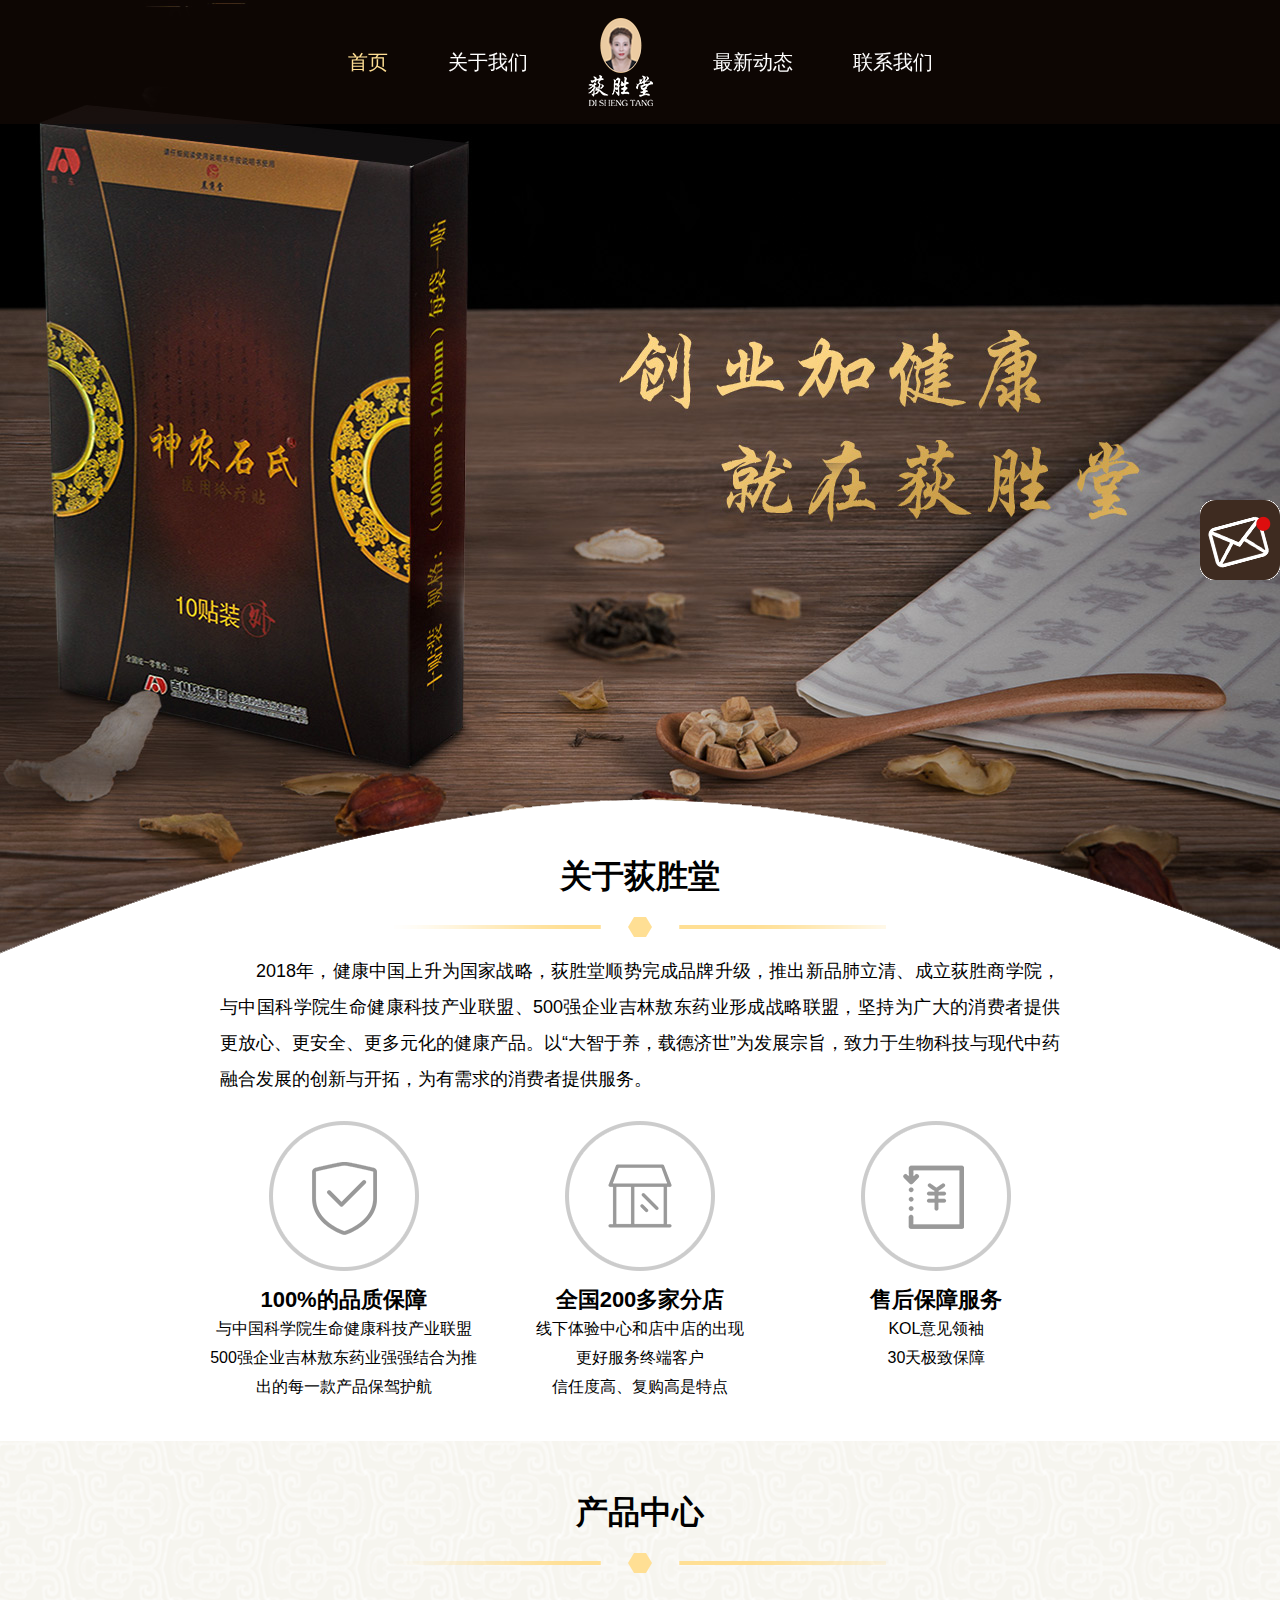
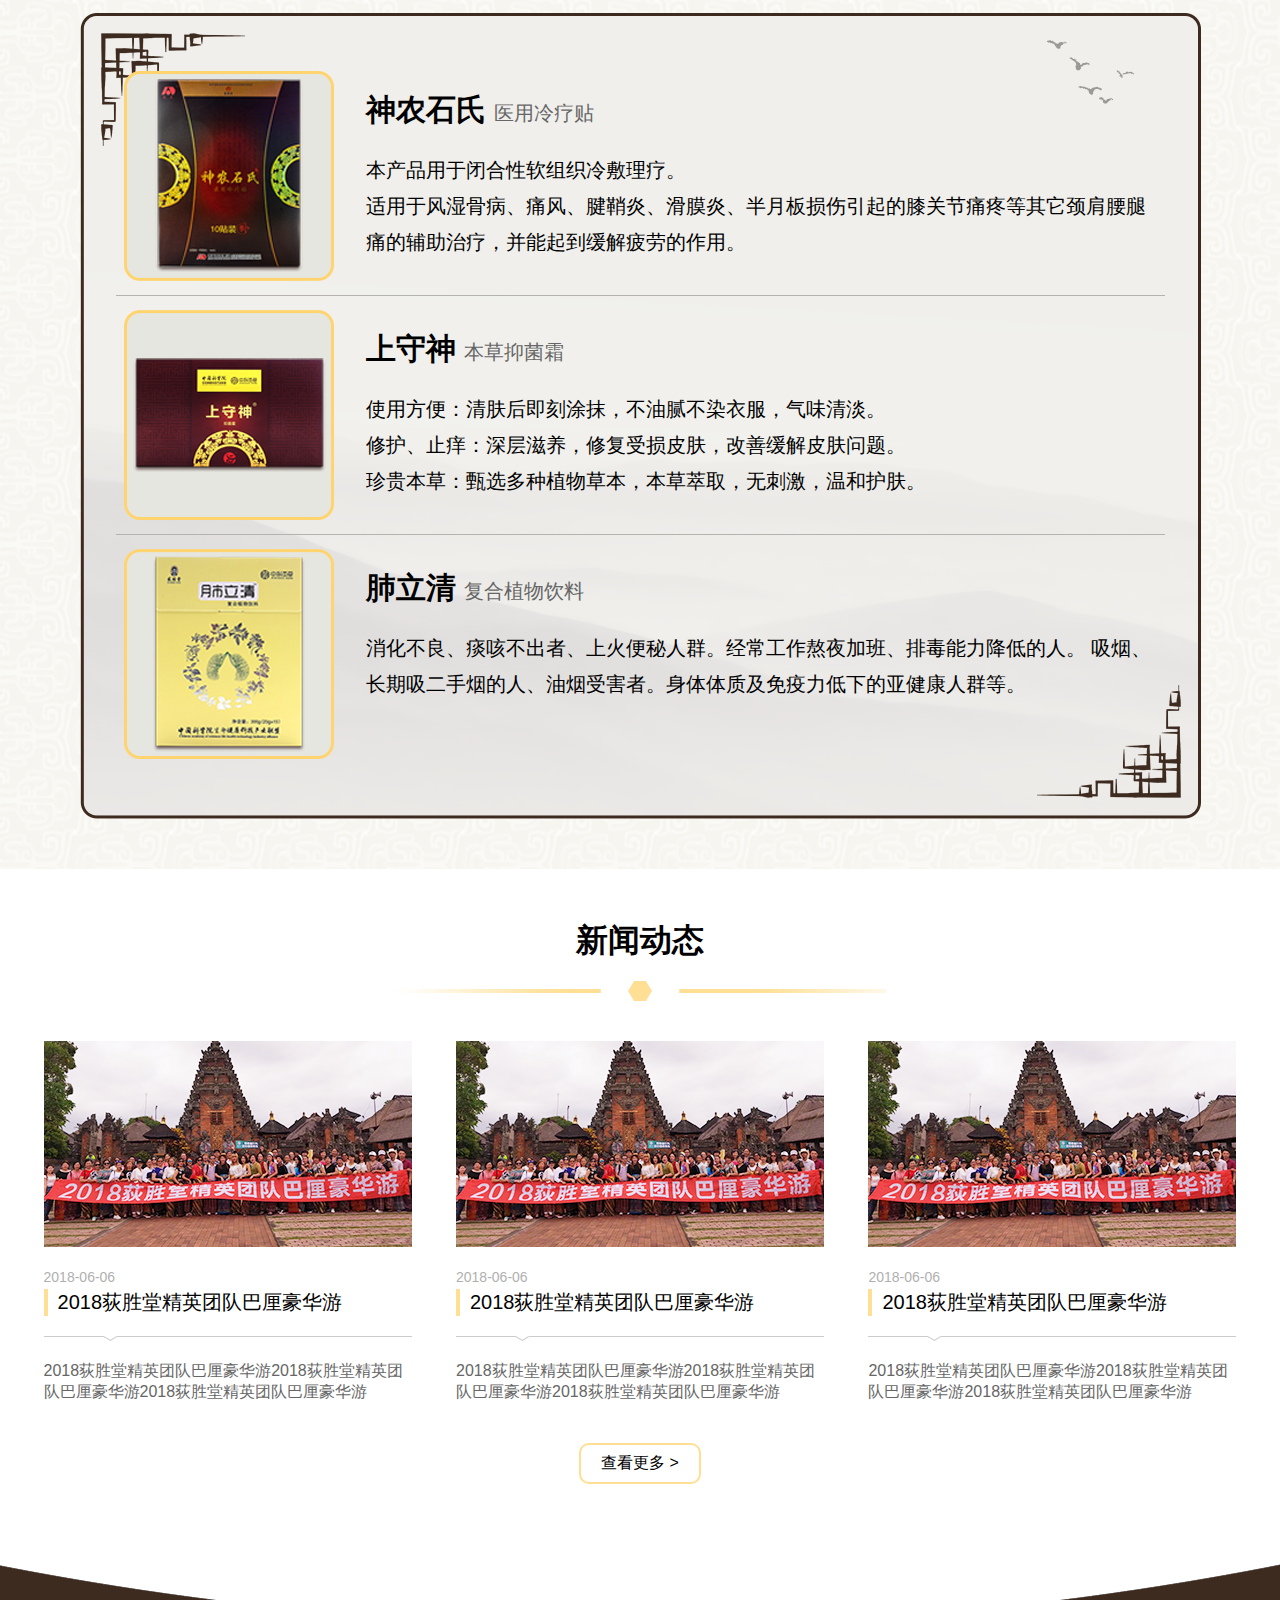
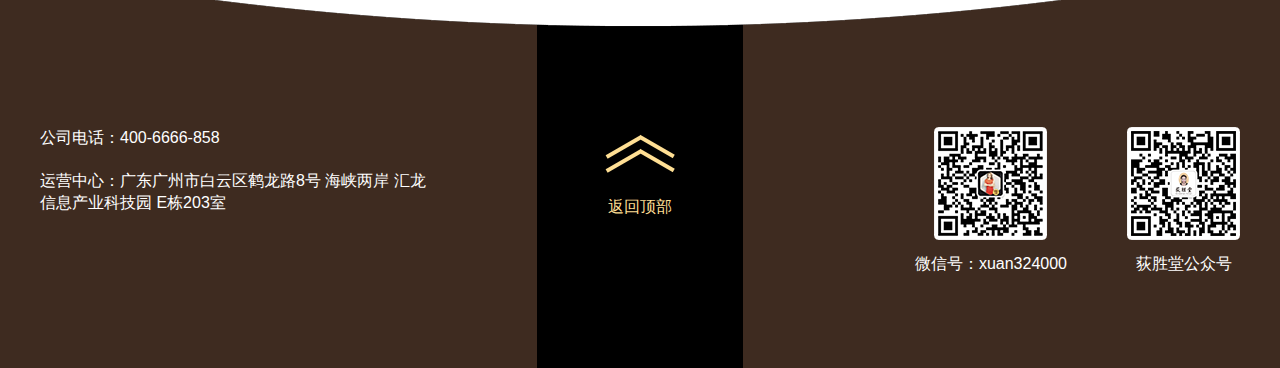
<file: index.html>
<!DOCTYPE html>
<html>
<head>
	<meta charset="UTF-8">
	<meta http-equiv="X-UA-Compatible" content="IE=edge">

    <link type="text/css" rel="stylesheet" href="css/styles.css" />
	<title></title>
	<meta name="keywords" content="" />
	<meta name="description" content="" />	
	<!--[if lt IE 9]>
      <script src="https://cdn.bootcss.com/html5shiv/3.7.3/html5shiv.min.js"></script>
    <![endif]-->	
	
</head>

<body>
<div class="top">
	<ul>
		<li class="active"><a  href="index.html">首页</a></li>
		<li><a href="about.html">关于我们</a></li>
		<li><img class="logo" src="images/logo.png"</li>
		<li><a href="list.html">最新动态</a></li>
		<li><a href="lianxi.html">联系我们</a></li>
	</ul>
</div>
<div class="banner" >
	<h1 class="banner-h1">创业加健康就在荻胜堂</h1>
	<div class="about-dst">
		<h2 class="h2">关于荻胜堂</h2>
		<p class="loading">2018年，健康中国上升为国家战略，荻胜堂顺势完成品牌升级，推出新品肺立清、成立荻胜商学院，与中国科学院生命健康科技产业联盟、500强企业吉林敖东药业形成战略联盟，坚持为广大的消费者提供更放心、更安全、更多元化的健康产品。以“大智于养，载德济世”为发展宗旨，致力于生物科技与现代中药融合发展的创新与开拓，为有需求的消费者提供服务。</p>
	</div>
</div>	

	<ul class="dst-bz">
		<li class="bz-first">
			<h3>100%的品质保障</h3>
			<p>与中国科学院生命健康科技产业联盟500强企业吉林敖东药业强强结合为推出的每一款产品保驾护航</p>
		</li>
		<li class="bz-second">
			<h3>全国200多家分店</h3>
			<p>线下体验中心和店中店的出现<br />更好服务终端客户<br />信任度高、复购高是特点</p>
		</li>
		<li class="bz-last">
			<h3>售后保障服务</h3>
			<p>KOL意见领袖<br/>30天极致保障</p>
		</li>
	</ul>

<div class="cp-wrap-bg">
		<h2 class="h2">产品中心</h2>	
		<ul class="chanping">
			<li>
				<dl>
					<dt><img src="images/cp-snss.png" /></dt>
					<dd>
						<h3>神农石氏 <span>医用冷疗贴</span></h3>
						<p>本产品用于闭合性软组织冷敷理疗。<br />适用于风湿骨病、痛风、腱鞘炎、滑膜炎、半月板损伤引起的膝关节痛疼等其它颈肩腰腿痛的辅助治疗，并能起到缓解疲劳的作用。</p>
					</dd>
				</dl>
			</li>
			<li>
				<dl>
					<dt><img src="images/cp-sss.png" /></dt>
					<dd>
						<h3>上守神 <span>本草抑菌霜</span></h3>
						<p>使用方便：清肤后即刻涂抹，不油腻不染衣服，气味清淡。<br />
						修护、止痒：深层滋养，修复受损皮肤，改善缓解皮肤问题。<br />
						珍贵本草：甄选多种植物草本，本草萃取，无刺激，温和护肤。
						</p>
					</dd>
				</dl>
			</li>
			<li>
				<dl>
					<dt><img src="images/cp-flq.png" /></dt>
					<dd>
						<h3>肺立清 <span>复合植物饮料</span></h3>
						<p>消化不良、痰咳不出者、上火便秘人群。经常工作熬夜加班、排毒能力降低的人。
吸烟、长期吸二手烟的人、油烟受害者。身体体质及免疫力低下的亚健康人群等。</p>
					</dd>
				</dl>
			</li>
		</ul>
</div>	


<div class="xinwen-wrap">
		<h2 class="h2">新闻动态</h2>	
		<ul class="xinwen">
			<li>
				<a href="#">
					<img src="images/a.jpg"  />
					<div class="time">2018-06-06</div>
					<h3>2018荻胜堂精英团队巴厘豪华游</h3>
					<p>2018荻胜堂精英团队巴厘豪华游2018荻胜堂精英团队巴厘豪华游2018荻胜堂精英团队巴厘豪华游</p>
				</a>
			</li>
			<li>
				<a href="#">
					<img src="images/a.jpg"  />
					<div class="time">2018-06-06</div>
					<h3>2018荻胜堂精英团队巴厘豪华游</h3>
					<p>2018荻胜堂精英团队巴厘豪华游2018荻胜堂精英团队巴厘豪华游2018荻胜堂精英团队巴厘豪华游</p>
				</a>
			</li>
			<li>
				<a href="#">
					<img src="images/a.jpg"  />
					<div class="time">2018-06-06</div>
					<h3>2018荻胜堂精英团队巴厘豪华游</h3>
					<p>2018荻胜堂精英团队巴厘豪华游2018荻胜堂精英团队巴厘豪华游2018荻胜堂精英团队巴厘豪华游</p>
				</a>
			</li>
		</ul>
		<div class="more">
			<a href="#">查看更多 ></a>
		</div>
</div>

<div class="footer">
	<div class="foot">
		<div class="dizhi">
			<p>公司电话：400-6666-858</p>
            <p>运营中心：广东广州市白云区鹤龙路8号 海峡两岸 汇龙信息产业科技园  E栋203室</p>
		</div>
		<ul class="weweima">
			<li><img src="images/gongzhonghao.png" />荻胜堂公众号</li>			
			<li><img src="images/wenxinhao.png" />微信号：xuan324000</li>

		</ul>
		<div class="fan-top" id="back-to-top">
			<p>返回顶部</p>
		</div>
	</div>
</div>


		<script src="js/jquery.min.js"></script>
		<script src="js/jquery.backstretch.js"></script>	
		<script src="js/index.js"></script>	
		<script src="js/tanchuang.js"></script>			
</body>
</html>
</file>
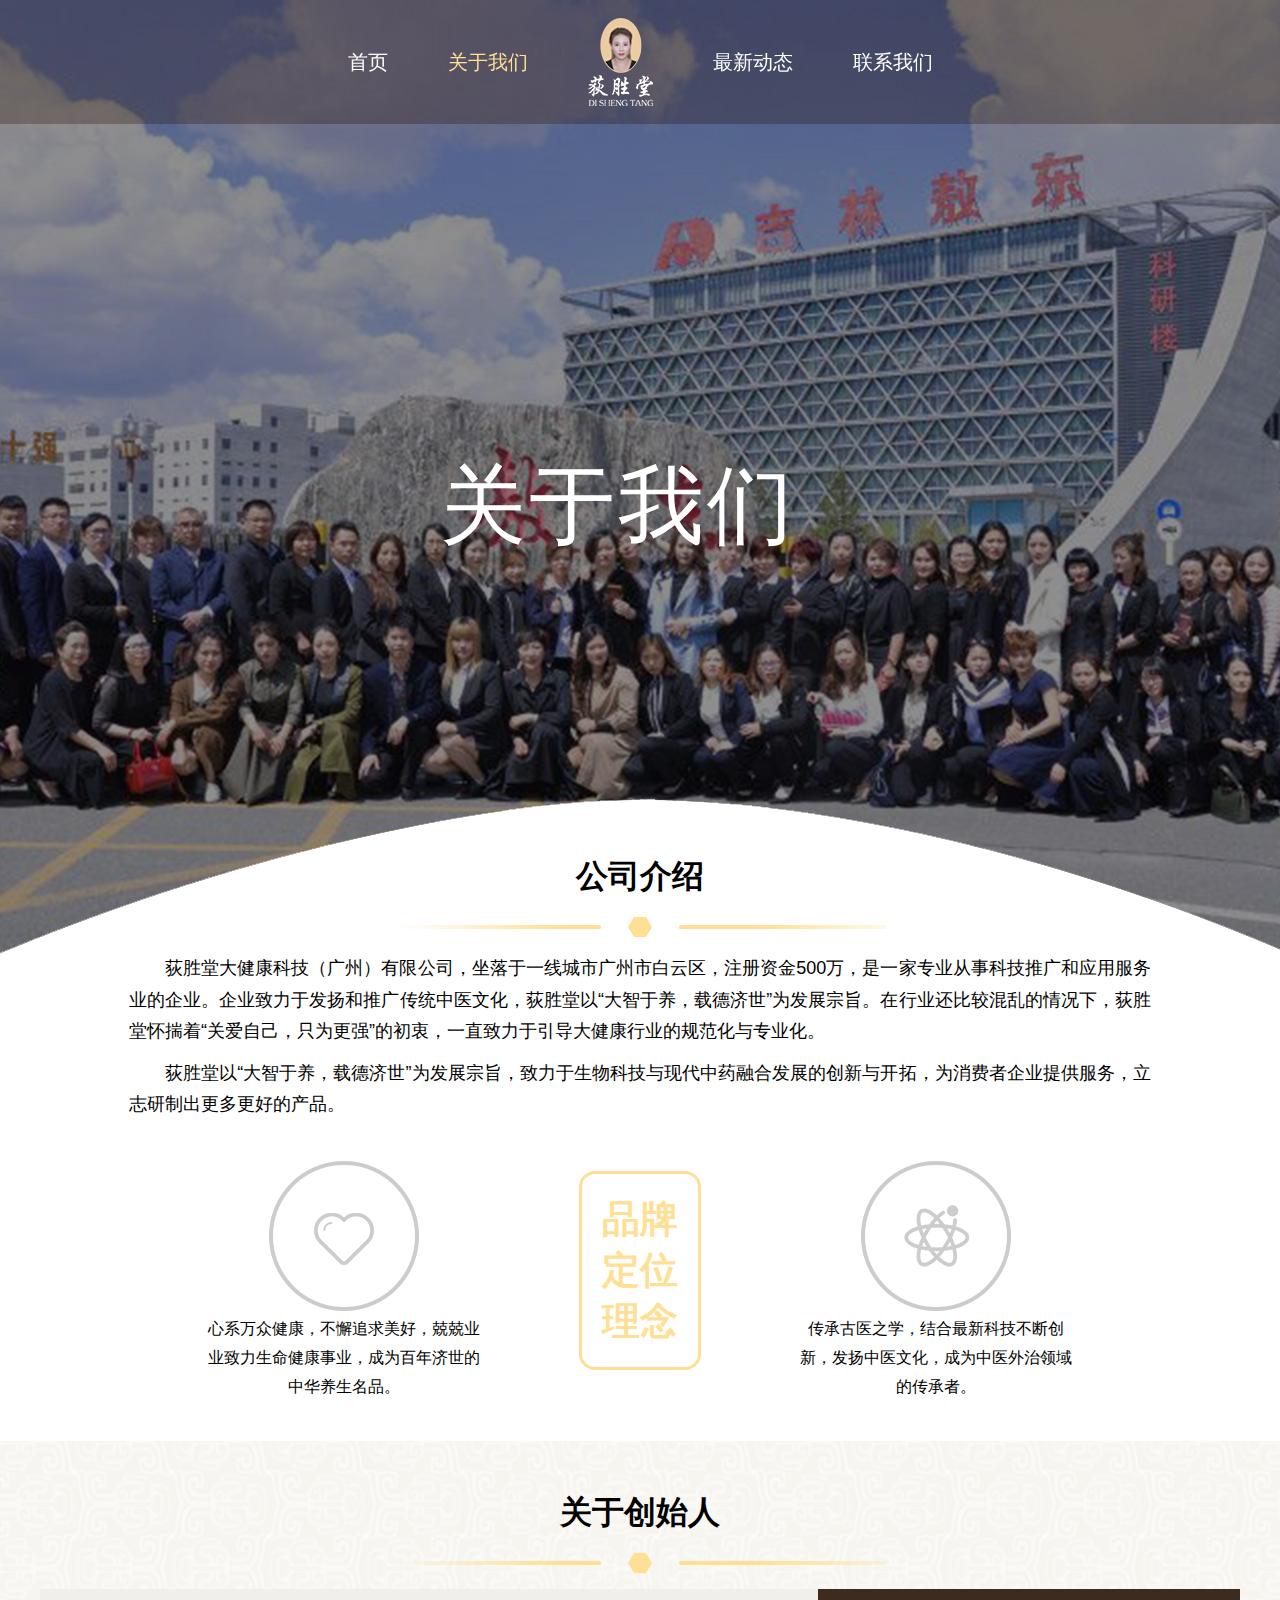
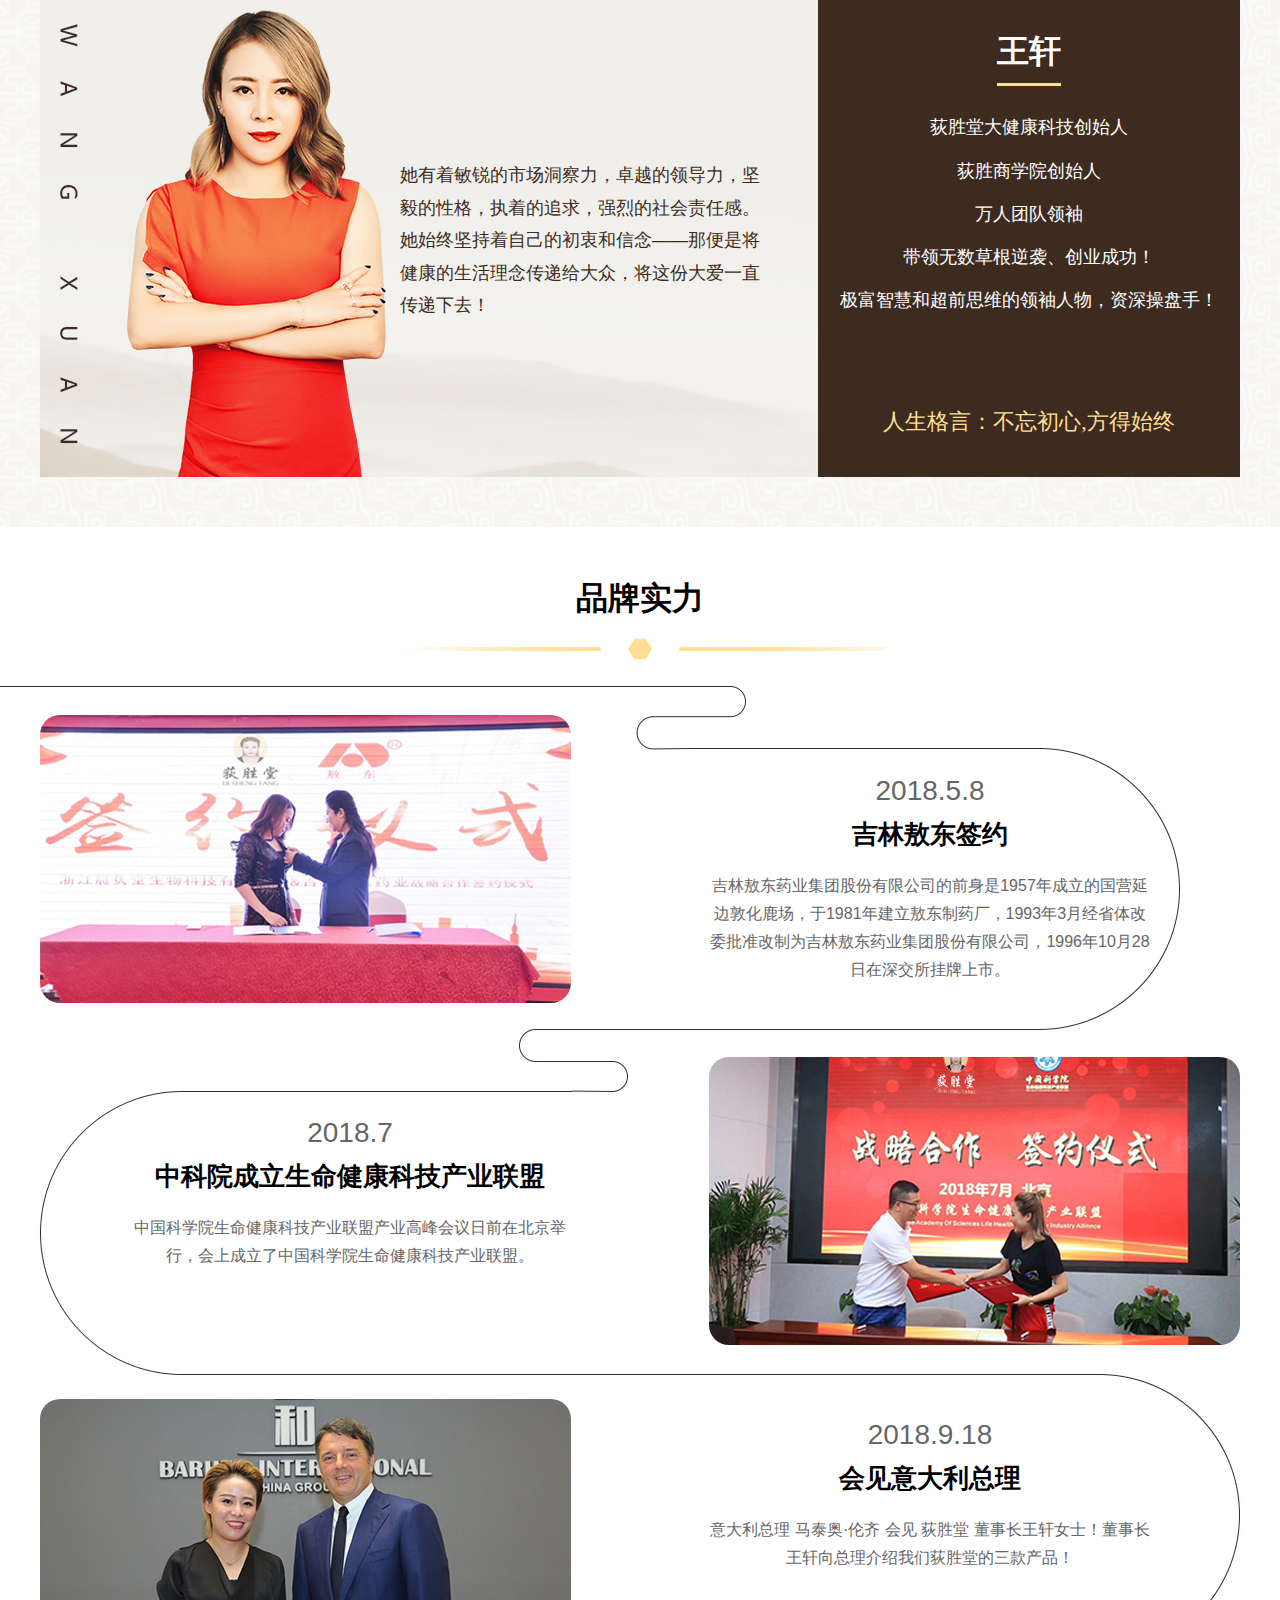
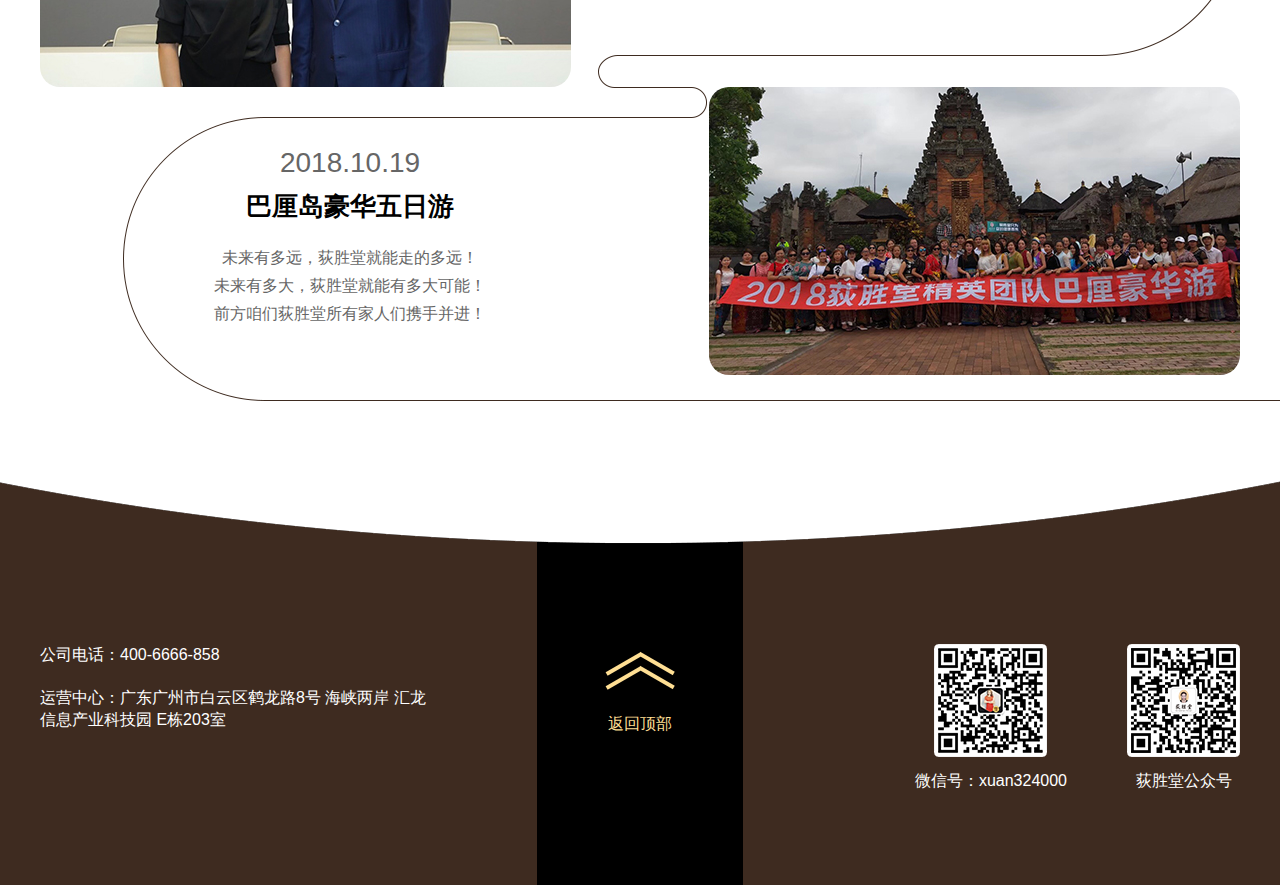
<file: about.html>
<!DOCTYPE html>
<html>
<head>
	<meta charset="UTF-8">
	<meta http-equiv="X-UA-Compatible" content="IE=edge">
    <meta name="viewport" content="width=device-width, initial-scale=1.0, maximum-scale=1.0, user-scalable=no"/>
<link type="text/css" rel="stylesheet" href="css/styles.css" />
	<title></title>
	<meta name="keywords" content="" />
	<meta name="description" content="" />	
	<!--[if lt IE 9]>
      <script src="https://cdn.bootcss.com/html5shiv/3.7.3/html5shiv.min.js"></script>
    <![endif]-->	
	
</head>

<body>
<div class="top">
	<ul>
		<li><a  href="index.html">首页</a></li>
		<li  class="active"><a href="about.html">关于我们</a></li>
		<li><img class="logo" src="images/logo.png"</li>
		<li><a href="list.html">最新动态</a></li>
		<li><a href="lianxi.html">联系我们</a></li>
	</ul>
</div>
<div class="banner-xwdt" >
	<h1 class="banner-h2">关于我们</h1>
	<div class="about-dst">
		<h2 class="h2">公司介绍</h2>
		<p class="about-p">荻胜堂大健康科技（广州）有限公司，坐落于一线城市广州市白云区，注册资金500万，是一家专业从事科技推广和应用服务业的企业。企业致力于发扬和推广传统中医文化，荻胜堂以“大智于养，载德济世”为发展宗旨。在行业还比较混乱的情况下，荻胜堂怀揣着“关爱自己，只为更强”的初衷，一直致力于引导大健康行业的规范化与专业化。</p>

<p class="about-p">荻胜堂以“大智于养，载德济世”为发展宗旨，致力于生物科技与现代中药融合发展的创新与开拓，为消费者企业提供服务，立志研制出更多更好的产品。</p>
	</div>	
</div>	

<ul class="dst-pp">
	<li class="pp-first">
		<p>心系万众健康，不懈追求美好，兢兢业业致力生命健康事业，成为百年济世的中华养生名品。</p>
	</li>
	<li class="pp-second">
		<h3>品牌<br >定位<br />理念</h3>
	</li>
	<li class="pp-last">
		<p>传承古医之学，结合最新科技不断创新，发扬中医文化，成为中医外治领域的传承者。</p>
	</li>
</ul>


<div class="about-csr">
		<h2 class="h2">关于创始人</h2>
		<div class="csr">
			<p class="left">她有着敏锐的市场洞察力，卓越的领导力，坚毅的性格，执着的追求，强烈的社会责任感。她始终坚持着自己的初衷和信念——那便是将健康的生活理念传递给大众，将这份大爱一直传递下去！</p>
		    <div class="right">
		    	<h3>王轩</h3>
		    	<ul>
		    		<li>荻胜堂大健康科技创始人</li>
		    		<li>荻胜商学院创始人</li>
		    		<li>万人团队领袖</li>
		    		<li>带领无数草根逆袭、创业成功！</li>
		    		<li>极富智慧和超前思维的领袖人物，资深操盘手！</li>
		    	</ul>
		    	<p>人生格言：不忘初心,方得始终</p>
		    </div>
		</div>
</div>

<div class="ppsl">
		<h2 class="h2">品牌实力</h2>
		<ul class="sl-ul">
			<li class="one">
				<dl>
					<dt class="left"><img src="images/sl-1.jpg" /></dt>
					<dd class="right">
						<div>2018.5.8</div>
						<h3>吉林敖东签约</h3>
						<p>吉林敖东药业集团股份有限公司的前身是1957年成立的国营延边敦化鹿场，于1981年建立敖东制药厂，1993年3月经省体改委批准改制为吉林敖东药业集团股份有限公司，1996年10月28日在深交所挂牌上市。</p>
					</dd>
				</dl>
			</li>
			<li class="two">
				<dl>
					<dt class="right"><img src="images/sl-2.jpg" /></dt>
					<dd class="left">
						<div>2018.7</div>
						<h3>中科院成立生命健康科技产业联盟</h3>
						<p>中国科学院生命健康科技产业联盟产业高峰会议日前在北京举行，会上成立了中国科学院生命健康科技产业联盟。</p>
					</dd>
				</dl>
			</li>
			<li class="three">
				<dl>
					<dt class="left"><img src="images/sl-3.jpg" /></dt>
					<dd class="right">
						<div>2018.9.18</div>
						<h3>会见意大利总理</h3>
						<h3></h3>
						<p>意大利总理  马泰奥·伦齐 会见 荻胜堂 董事长王轩女士！董事长王轩向总理介绍我们荻胜堂的三款产品！</p>
					</dd>
				</dl>
			</li>
			<li  class="four">
				<dl>
					<dt class="right"><img src="images/sl-4.jpg" /></dt>
					<dd class="left">
						<div>2018.10.19</div>
						<h3>巴厘岛豪华五日游</h3>
			
						<p>未来有多远，荻胜堂就能走的多远！<br/>未来有多大，荻胜堂就能有多大可能！<br/>       前方咱们荻胜堂所有家人们携手并进！</p>
					</dd>
				</dl>
			</li>
		</ul>
</div>


<div class="footer">
	<div class="foot">
		<div class="dizhi">
			<p>公司电话：400-6666-858</p>
            <p>运营中心：广东广州市白云区鹤龙路8号 海峡两岸 汇龙信息产业科技园  E栋203室</p>
		</div>
		<ul class="weweima">
			<li><img src="images/gongzhonghao.png" />荻胜堂公众号</li>			
			<li><img src="images/wenxinhao.png" />微信号：xuan324000</li>

		</ul>
		<div class="fan-top">
			<p>返回顶部</p>
		</div>
	</div>
</div>
		<script src="js/jquery.min.js"></script>
		<script src="js/jquery.backstretch.js"></script>	
		<script src="js/index.js"></script>	
</body>
</html>
</file>
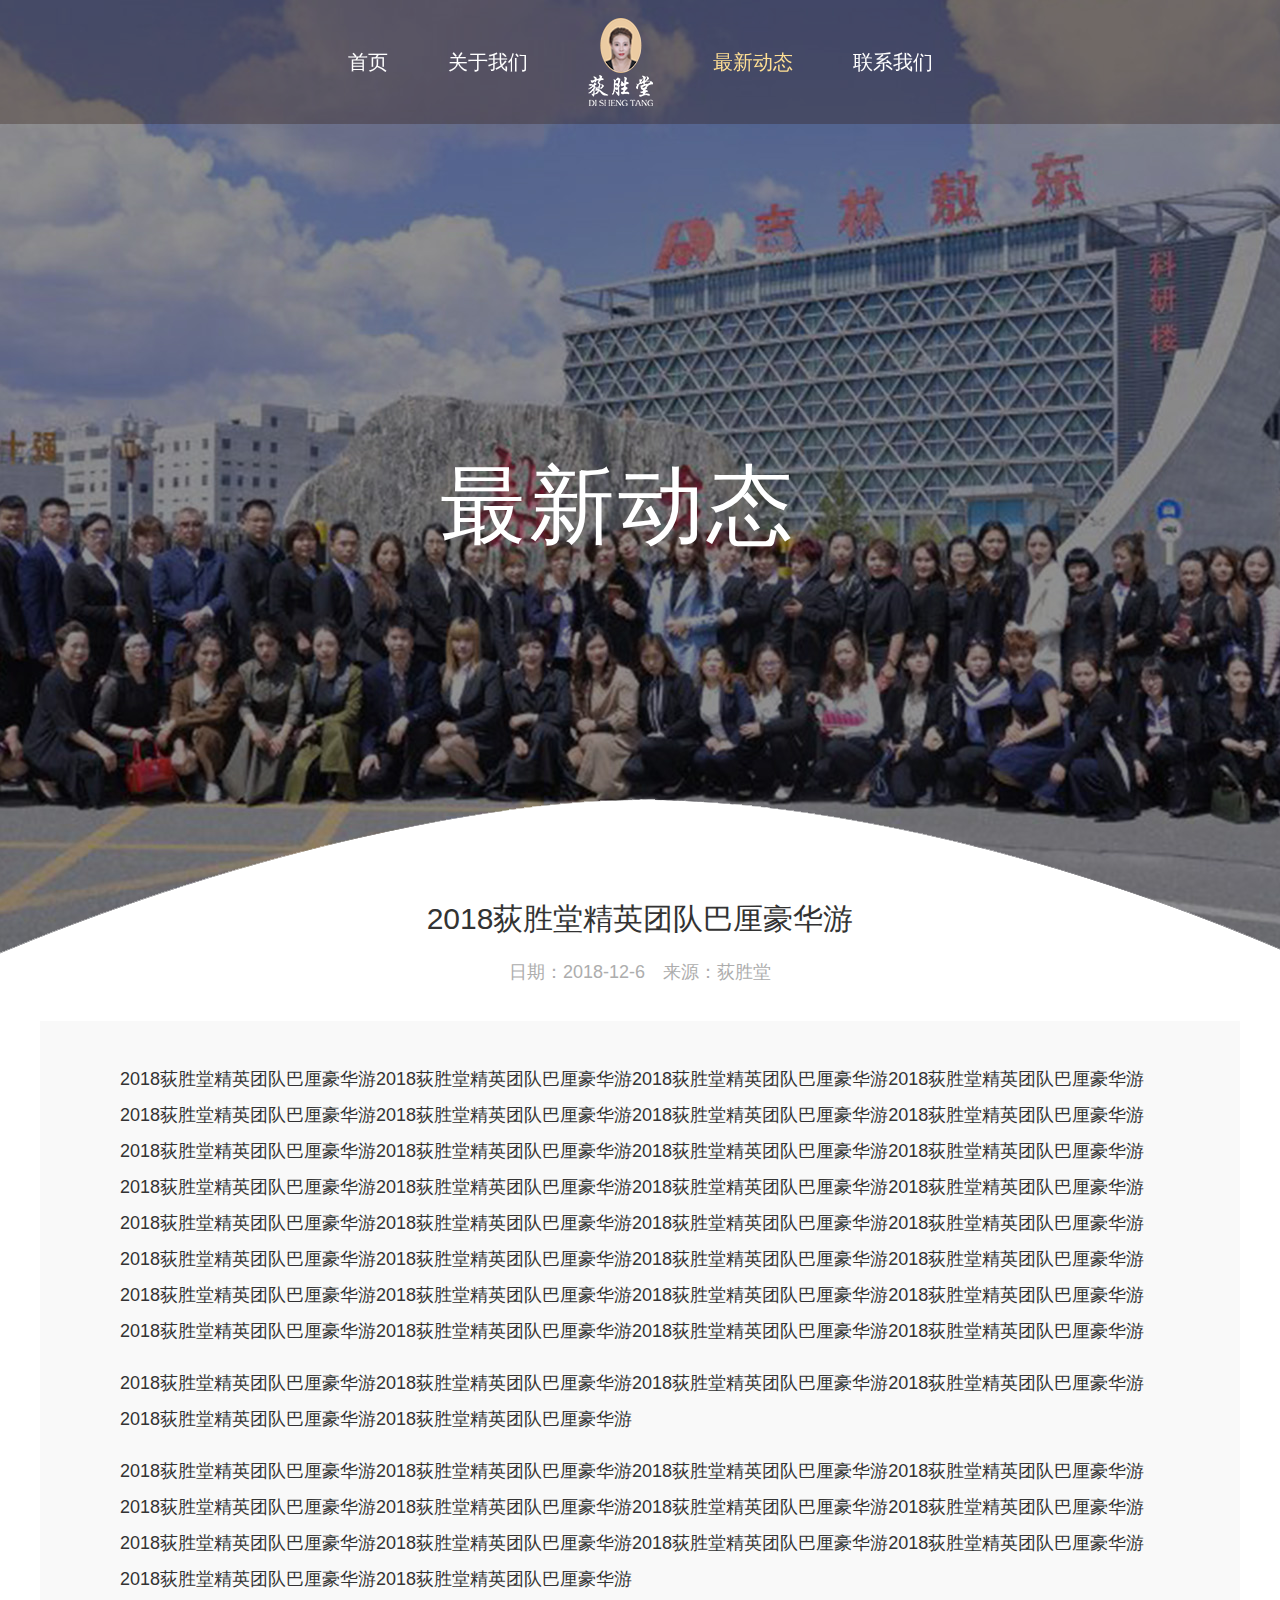
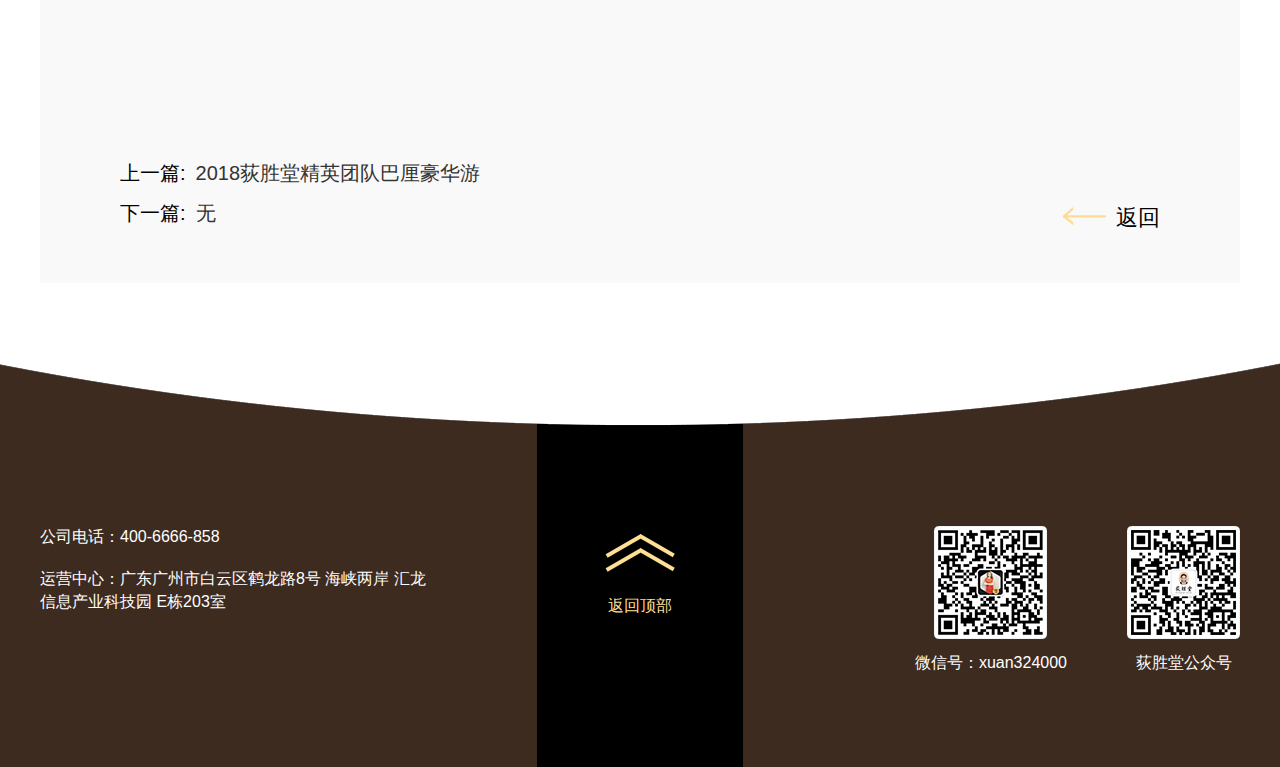
<file: article.html>
<!DOCTYPE html>
<html>
<head>
	<meta charset="UTF-8">
	<meta http-equiv="X-UA-Compatible" content="IE=edge">
    <meta name="viewport" content="width=device-width, initial-scale=1.0, maximum-scale=1.0, user-scalable=no"/>
<link type="text/css" rel="stylesheet" href="css/styles.css" />
	<title></title>
	<meta name="keywords" content="" />
	<meta name="description" content="" />	
	<!--[if lt IE 9]>
      <script src="https://cdn.bootcss.com/html5shiv/3.7.3/html5shiv.min.js"></script>
    <![endif]-->	
	
</head>

<body>
<div class="top">
	<ul>
		<li ><a  href="index.html">首页</a></li>
		<li><a href="about.html">关于我们</a></li>
		<li><img class="logo" src="images/logo.png"</li>
		<li  class="active"><a href="list.html">最新动态</a></li>
		<li><a href="lianxi.html">联系我们</a></li>
	</ul>
</div>
<div class="banner-xwdt" >
	<h1 class="banner-h2">最新动态</h1>
	<div class="article-h1">
		<h1 class="h1">2018荻胜堂精英团队巴厘豪华游</h1>
		<p class="fu-h1">日期：2018-12-6　来源：荻胜堂</p>
	</div>	
</div>	
<div class="content">
	<div class="content-body">
		<p>2018荻胜堂精英团队巴厘豪华游2018荻胜堂精英团队巴厘豪华游2018荻胜堂精英团队巴厘豪华游2018荻胜堂精英团队巴厘豪华游2018荻胜堂精英团队巴厘豪华游2018荻胜堂精英团队巴厘豪华游2018荻胜堂精英团队巴厘豪华游2018荻胜堂精英团队巴厘豪华游2018荻胜堂精英团队巴厘豪华游2018荻胜堂精英团队巴厘豪华游2018荻胜堂精英团队巴厘豪华游2018荻胜堂精英团队巴厘豪华游2018荻胜堂精英团队巴厘豪华游2018荻胜堂精英团队巴厘豪华游2018荻胜堂精英团队巴厘豪华游2018荻胜堂精英团队巴厘豪华游2018荻胜堂精英团队巴厘豪华游2018荻胜堂精英团队巴厘豪华游2018荻胜堂精英团队巴厘豪华游2018荻胜堂精英团队巴厘豪华游2018荻胜堂精英团队巴厘豪华游2018荻胜堂精英团队巴厘豪华游2018荻胜堂精英团队巴厘豪华游2018荻胜堂精英团队巴厘豪华游2018荻胜堂精英团队巴厘豪华游2018荻胜堂精英团队巴厘豪华游2018荻胜堂精英团队巴厘豪华游2018荻胜堂精英团队巴厘豪华游2018荻胜堂精英团队巴厘豪华游2018荻胜堂精英团队巴厘豪华游2018荻胜堂精英团队巴厘豪华游2018荻胜堂精英团队巴厘豪华游</p>
	    <p>2018荻胜堂精英团队巴厘豪华游2018荻胜堂精英团队巴厘豪华游2018荻胜堂精英团队巴厘豪华游2018荻胜堂精英团队巴厘豪华游2018荻胜堂精英团队巴厘豪华游2018荻胜堂精英团队巴厘豪华游</p>
	    <p>2018荻胜堂精英团队巴厘豪华游2018荻胜堂精英团队巴厘豪华游2018荻胜堂精英团队巴厘豪华游2018荻胜堂精英团队巴厘豪华游2018荻胜堂精英团队巴厘豪华游2018荻胜堂精英团队巴厘豪华游2018荻胜堂精英团队巴厘豪华游2018荻胜堂精英团队巴厘豪华游2018荻胜堂精英团队巴厘豪华游2018荻胜堂精英团队巴厘豪华游2018荻胜堂精英团队巴厘豪华游2018荻胜堂精英团队巴厘豪华游2018荻胜堂精英团队巴厘豪华游2018荻胜堂精英团队巴厘豪华游</p>
	</div>
	<ul class="pager">
		<li>上一篇:<a href="#">2018荻胜堂精英团队巴厘豪华游</a></li>
		<li>下一篇:<a href="#">无</a></li>
	</ul>
	<div class="fanhui">返回</div>
</div>







<div class="footer">
	<div class="foot">
		<div class="dizhi">
			<p>公司电话：400-6666-858</p>
            <p>运营中心：广东广州市白云区鹤龙路8号 海峡两岸 汇龙信息产业科技园  E栋203室</p>
		</div>
		<ul class="weweima">
			<li><img src="images/gongzhonghao.png" />荻胜堂公众号</li>			
			<li><img src="images/wenxinhao.png" />微信号：xuan324000</li>

		</ul>
		<div class="fan-top">
			<p>返回顶部</p>
		</div>
	</div>
</div>
		<script src="js/jquery.min.js"></script>
		<script src="js/jquery.backstretch.js"></script>	
		<script src="js/index.js"></script>	
</body>
</html>
</file>
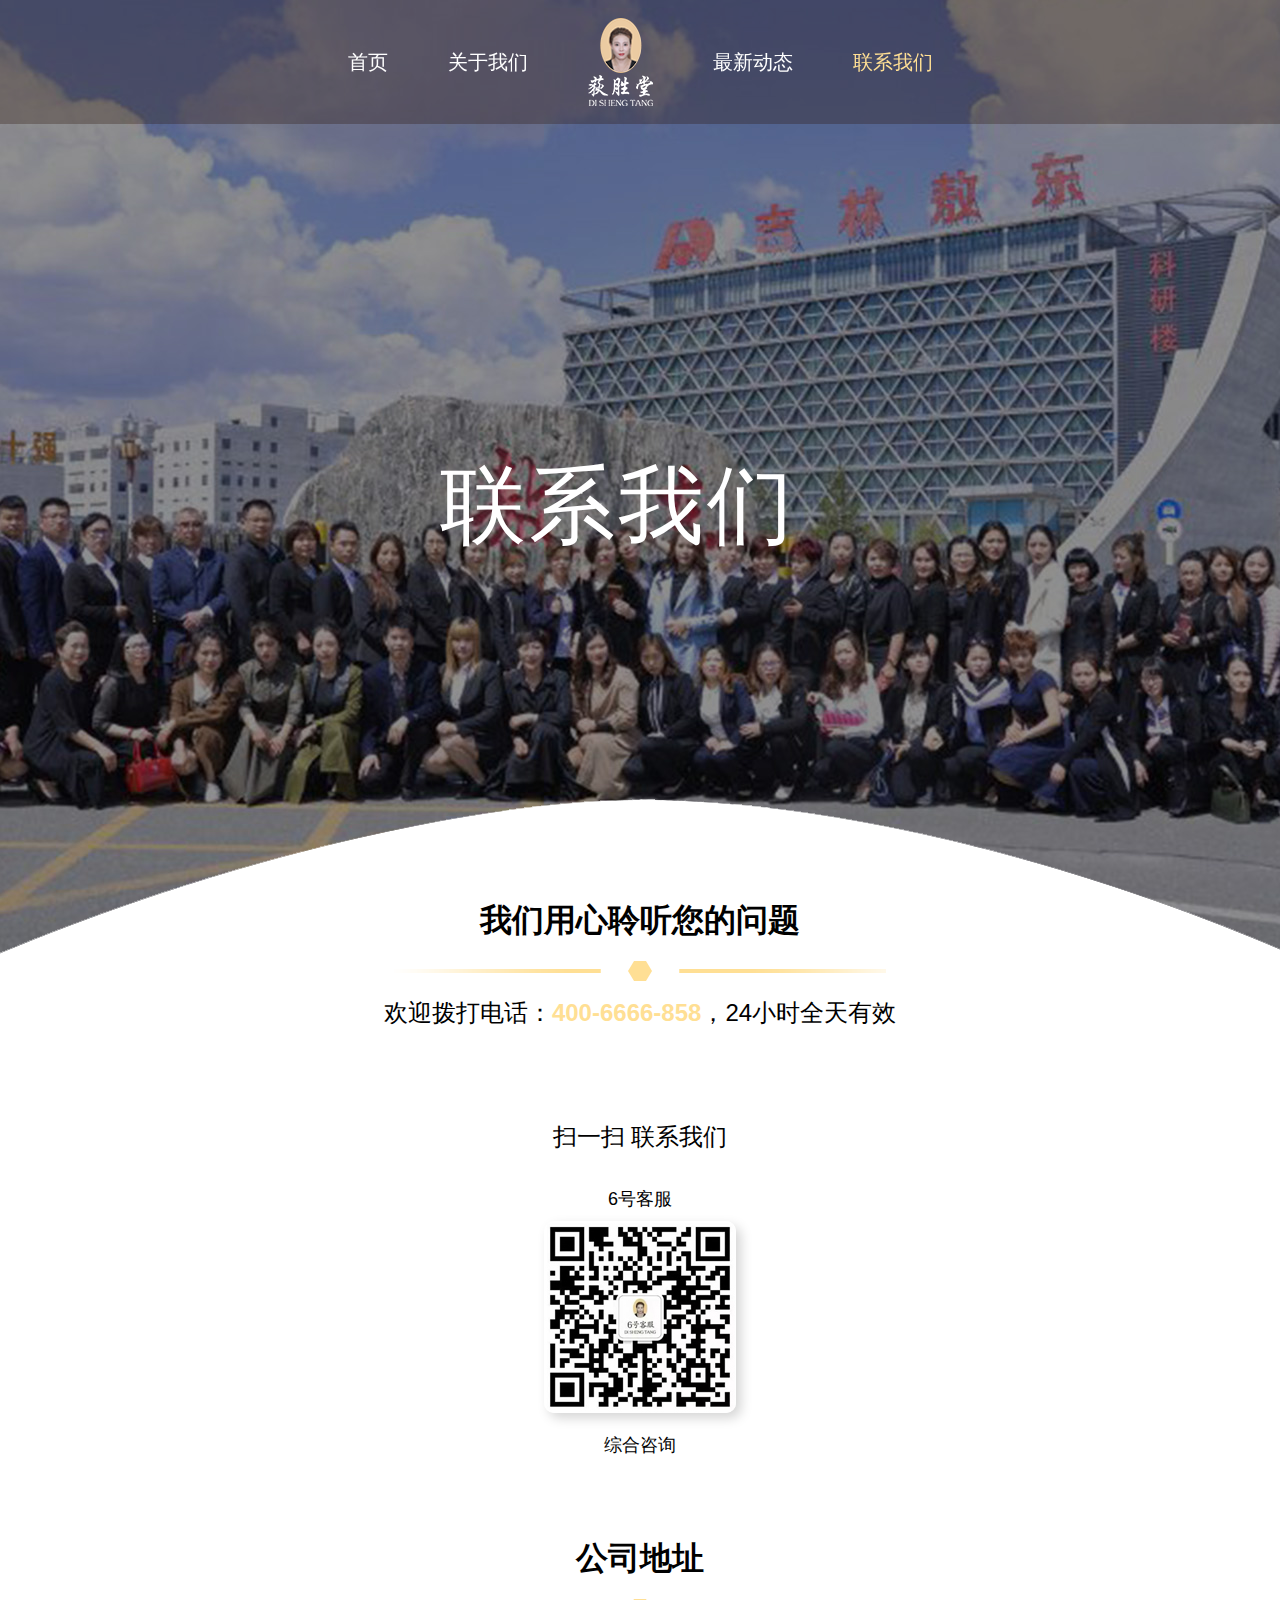
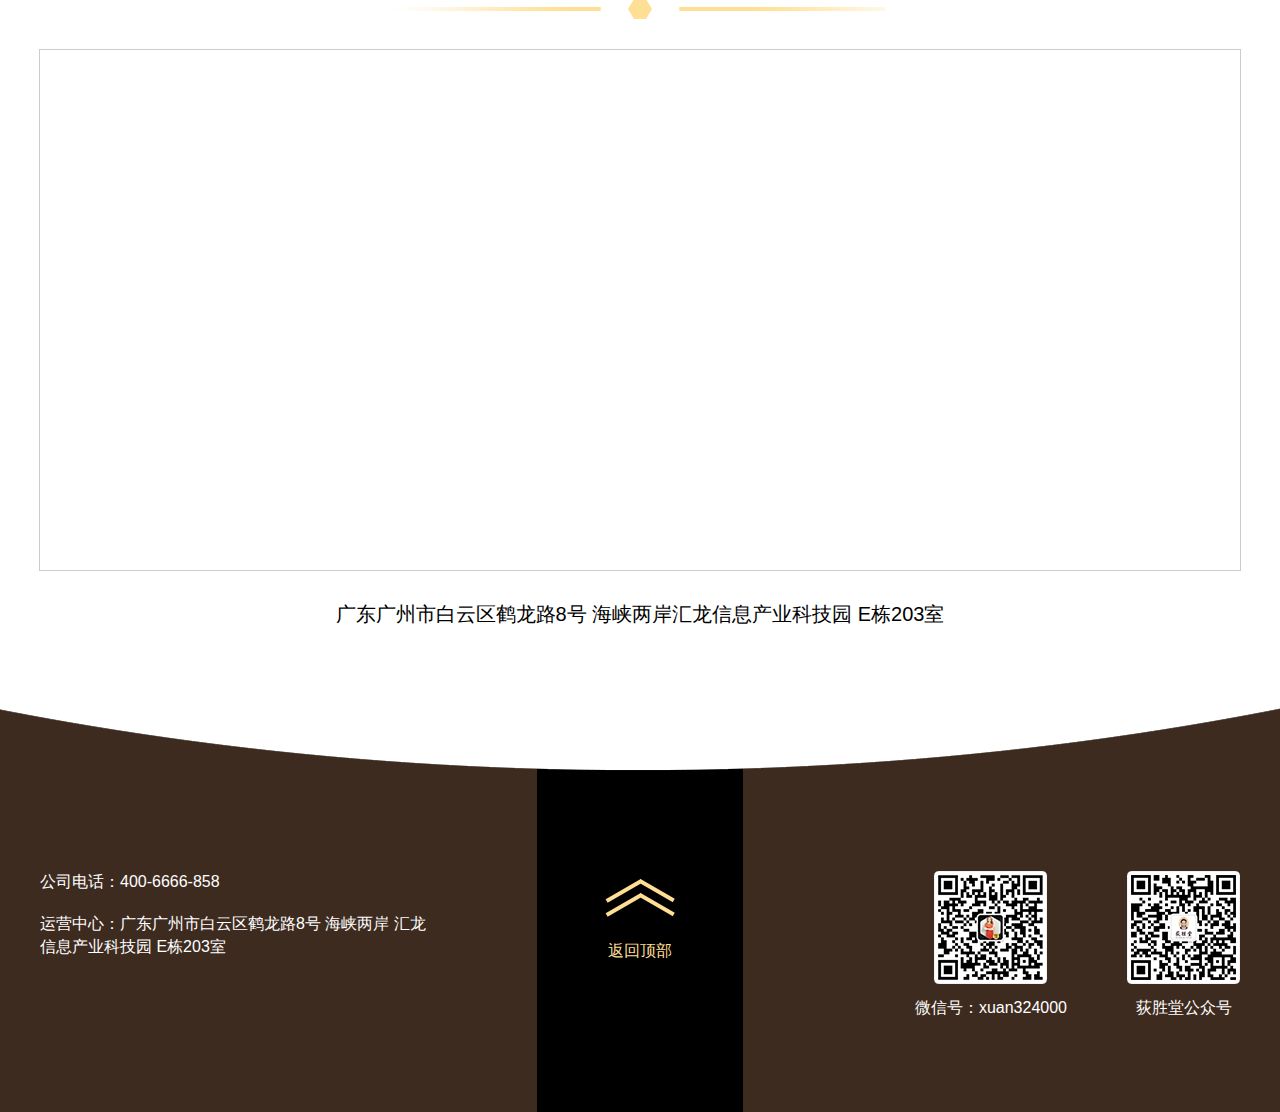
<file: lianxi.html>
<!DOCTYPE html>
<html>
<head>
	<meta charset="UTF-8">
	<meta http-equiv="X-UA-Compatible" content="IE=edge">
    <meta name="viewport" content="width=device-width, initial-scale=1.0, maximum-scale=1.0, user-scalable=no"/>
<link type="text/css" rel="stylesheet" href="css/styles.css" />
	<title></title>
	<meta name="keywords" content="" />
	<meta name="description" content="" />	
	<!--[if lt IE 9]>
      <script src="https://cdn.bootcss.com/html5shiv/3.7.3/html5shiv.min.js"></script>
    <![endif]-->	
<script type="text/javascript" src="http://api.map.baidu.com/api?key=&v=1.1&services=true"></script>
	
</head>

<body>
<div class="top">
	<ul>
		<li ><a  href="index.html">首页</a></li>
		<li><a href="about.html">关于我们</a></li>
		<li><img class="logo" src="images/logo.png"</li>
		<li><a href="list.html">最新动态</a></li>
		<li   class="active"><a href="lianxi.html">联系我们</a></li>
	</ul>
</div>
<div class="banner-xwdt" >
	<h1 class="banner-h2">联系我们</h1>
	<div class="article-h1">
		<h2 class="h2">我们用心聆听您的问题</h2>
		<p class="lianxi-p">欢迎拨打电话：<strong>400-6666-858</strong>，24小时全天有效</p>
	</div>		
</div>	
<div class="lianxi-content">
	<div class="saoyisao">
		<h3>扫一扫 联系我们</h3>
		<p>6号客服</p>
		<img src="images/kefu-6.jpg"  />
		<p>综合咨询</p>
	</div>
	<div class="gs-dizhi">
		<h2 class="h2">公司地址</h2>		
  <div style="width:1200px;height:520px;border:#ccc solid 1px;margin: 30px auto;" id="dituContent"></div>

<script type="text/javascript">
    //创建和初始化地图函数：
    function initMap(){
        createMap();//创建地图
        setMapEvent();//设置地图事件
        addMapControl();//向地图添加控件
        addMarker();//向地图中添加marker
    }
    
    //创建地图函数：
    function createMap(){
        var map = new BMap.Map("dituContent");//在百度地图容器中创建一个地图
        var point = new BMap.Point(113.276506,23.219891);//定义一个中心点坐标
        map.centerAndZoom(point,22);//设定地图的中心点和坐标并将地图显示在地图容器中
        window.map = map;//将map变量存储在全局
    }
    
    //地图事件设置函数：
    function setMapEvent(){
        map.enableDragging();//启用地图拖拽事件，默认启用(可不写)
        map.enableScrollWheelZoom();//启用地图滚轮放大缩小
        map.enableDoubleClickZoom();//启用鼠标双击放大，默认启用(可不写)
        map.enableKeyboard();//启用键盘上下左右键移动地图
    }
    
    //地图控件添加函数：
    function addMapControl(){
        //向地图中添加缩放控件
	var ctrl_nav = new BMap.NavigationControl({anchor:BMAP_ANCHOR_TOP_LEFT,type:BMAP_NAVIGATION_CONTROL_SMALL});
	map.addControl(ctrl_nav);
        //向地图中添加缩略图控件
	var ctrl_ove = new BMap.OverviewMapControl({anchor:BMAP_ANCHOR_BOTTOM_RIGHT,isOpen:0});
	map.addControl(ctrl_ove);
        //向地图中添加比例尺控件
	var ctrl_sca = new BMap.ScaleControl({anchor:BMAP_ANCHOR_BOTTOM_LEFT});
	map.addControl(ctrl_sca);
    }
    
    //标注点数组
    var markerArr = [{title:"海峡两岸汇龙信息产业科技园",content:"公司电话：400-6666-858",point:"113.274278|23.219418",isOpen:1,icon:{w:39,h:50,l:0,t:0,x:6,lb:5}}
		 ];
    //创建marker
    function addMarker(){
        for(var i=0;i<markerArr.length;i++){
            var json = markerArr[i];
            var p0 = json.point.split("|")[0];
            var p1 = json.point.split("|")[1];
            var point = new BMap.Point(p0,p1);
			var iconImg = createIcon(json.icon);
            var marker = new BMap.Marker(point,{icon:iconImg});
			var iw = createInfoWindow(i);
			var label = new BMap.Label(json.title,{"offset":new BMap.Size(json.icon.lb-json.icon.x+10,-20)});
			marker.setLabel(label);
            map.addOverlay(marker);
            label.setStyle({
                        borderColor:"#808080",
                        color:"#333",
                        cursor:"pointer"
            });
			
			(function(){
				var index = i;
				var _iw = createInfoWindow(i);
				var _marker = marker;
				_marker.addEventListener("click",function(){
				    this.openInfoWindow(_iw);
			    });
			    _iw.addEventListener("open",function(){
				    _marker.getLabel().hide();
			    })
			    _iw.addEventListener("close",function(){
				    _marker.getLabel().show();
			    })
				label.addEventListener("click",function(){
				    _marker.openInfoWindow(_iw);
			    })
				if(!!json.isOpen){
					label.hide();
					_marker.openInfoWindow(_iw);
				}
			})()
        }
    }
    //创建InfoWindow
    function createInfoWindow(i){
        var json = markerArr[i];
        var iw = new BMap.InfoWindow("<b class='iw_poi_title' title='" + json.title + "'>" + json.title + "</b><div class='iw_poi_content'>"+json.content+"</div>");
        return iw;
    }
    //创建一个Icon
    function createIcon(json){
        var icon = new BMap.Icon("images/us_mk_icon.png", new BMap.Size(json.w,json.h),{imageOffset: new BMap.Size(-json.l,-json.t),infoWindowOffset:new BMap.Size(json.lb+5,1),offset:new BMap.Size(json.x,json.h)})
        return icon;
    }
    
    initMap();//创建和初始化地图
</script>
		
		
		<p>广东广州市白云区鹤龙路8号 海峡两岸汇龙信息产业科技园  E栋203室</p>
	</div>

</div>







<div class="footer">
	<div class="foot">
		<div class="dizhi">
			<p>公司电话：400-6666-858</p>
            <p>运营中心：广东广州市白云区鹤龙路8号 海峡两岸 汇龙信息产业科技园  E栋203室</p>
		</div>
		<ul class="weweima">
			<li><img src="images/gongzhonghao.png" />荻胜堂公众号</li>			
			<li><img src="images/wenxinhao.png" />微信号：xuan324000</li>

		</ul>
		<div class="fan-top">
			<p>返回顶部</p>
		</div>
	</div>
</div>
		<script src="js/jquery.min.js"></script>
		<script src="js/jquery.backstretch.js"></script>	
		<script src="js/index.js"></script>	
</body>
</html>
</file>
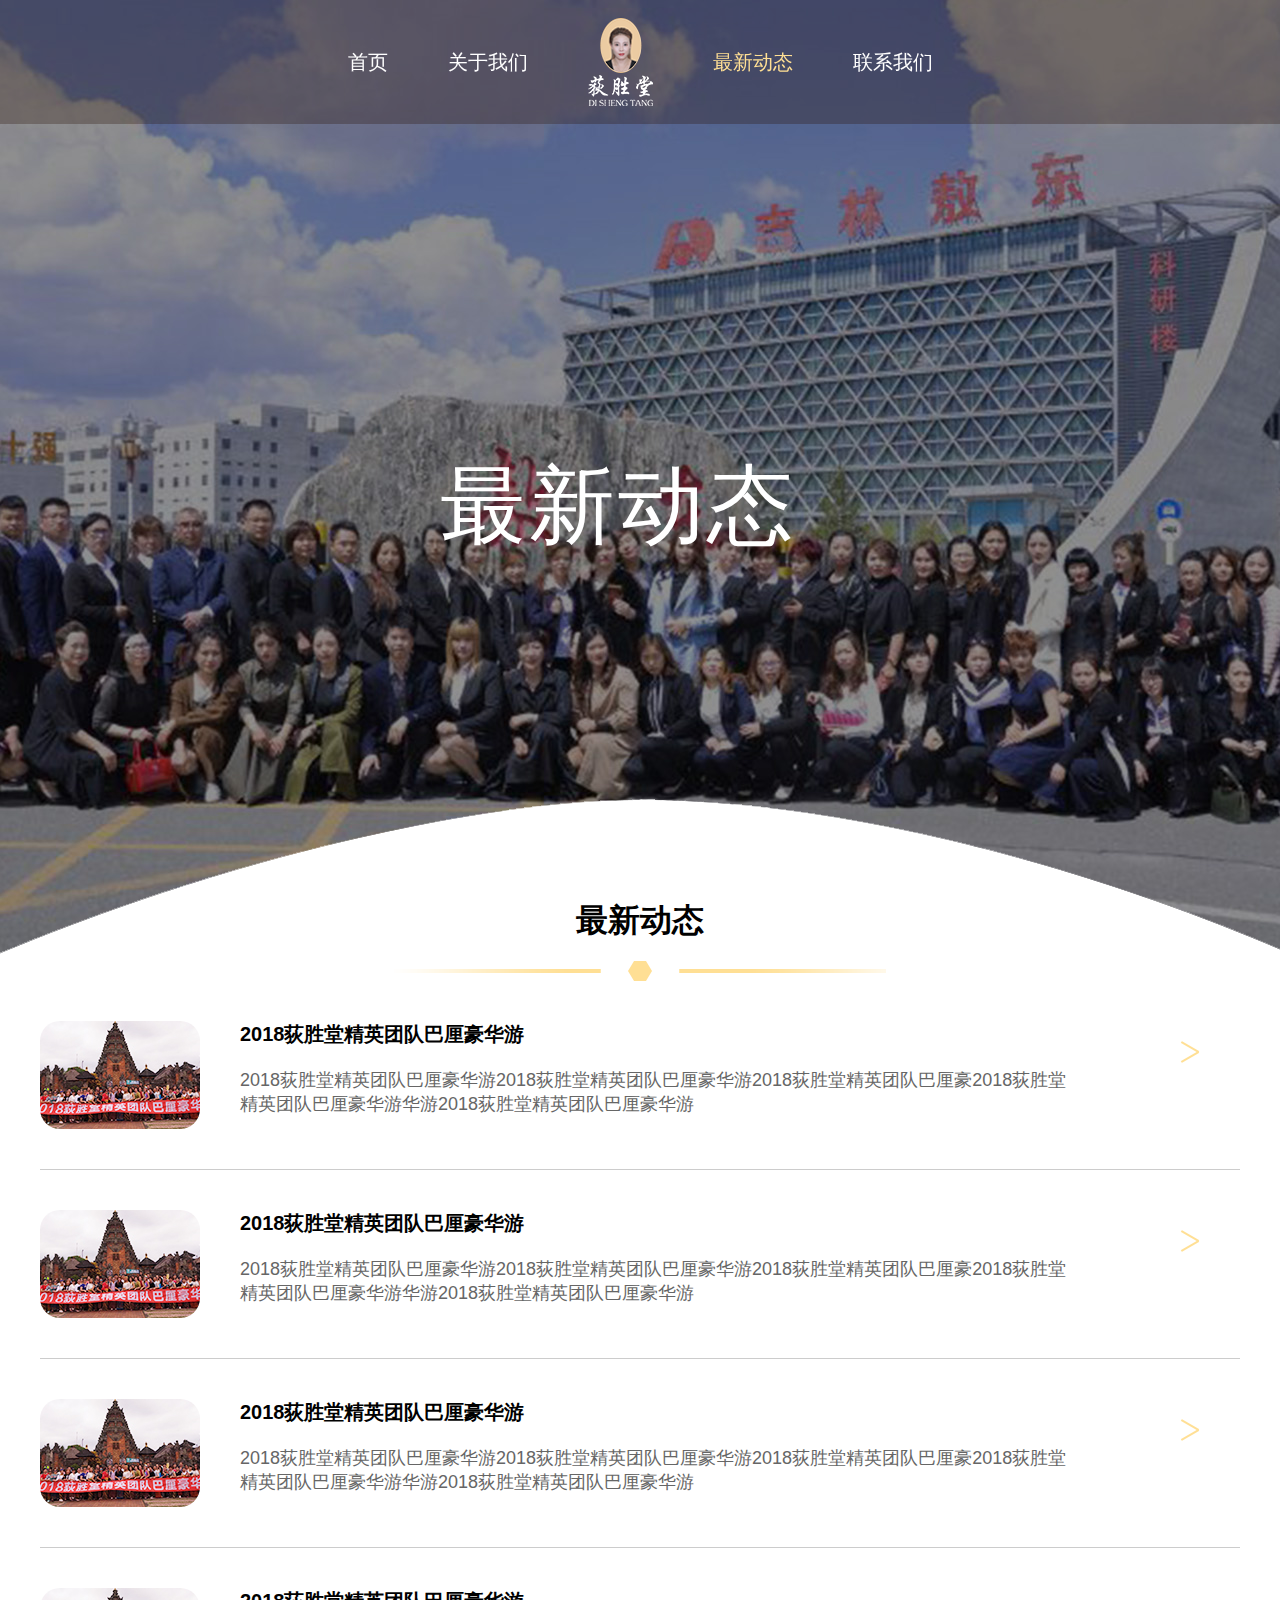
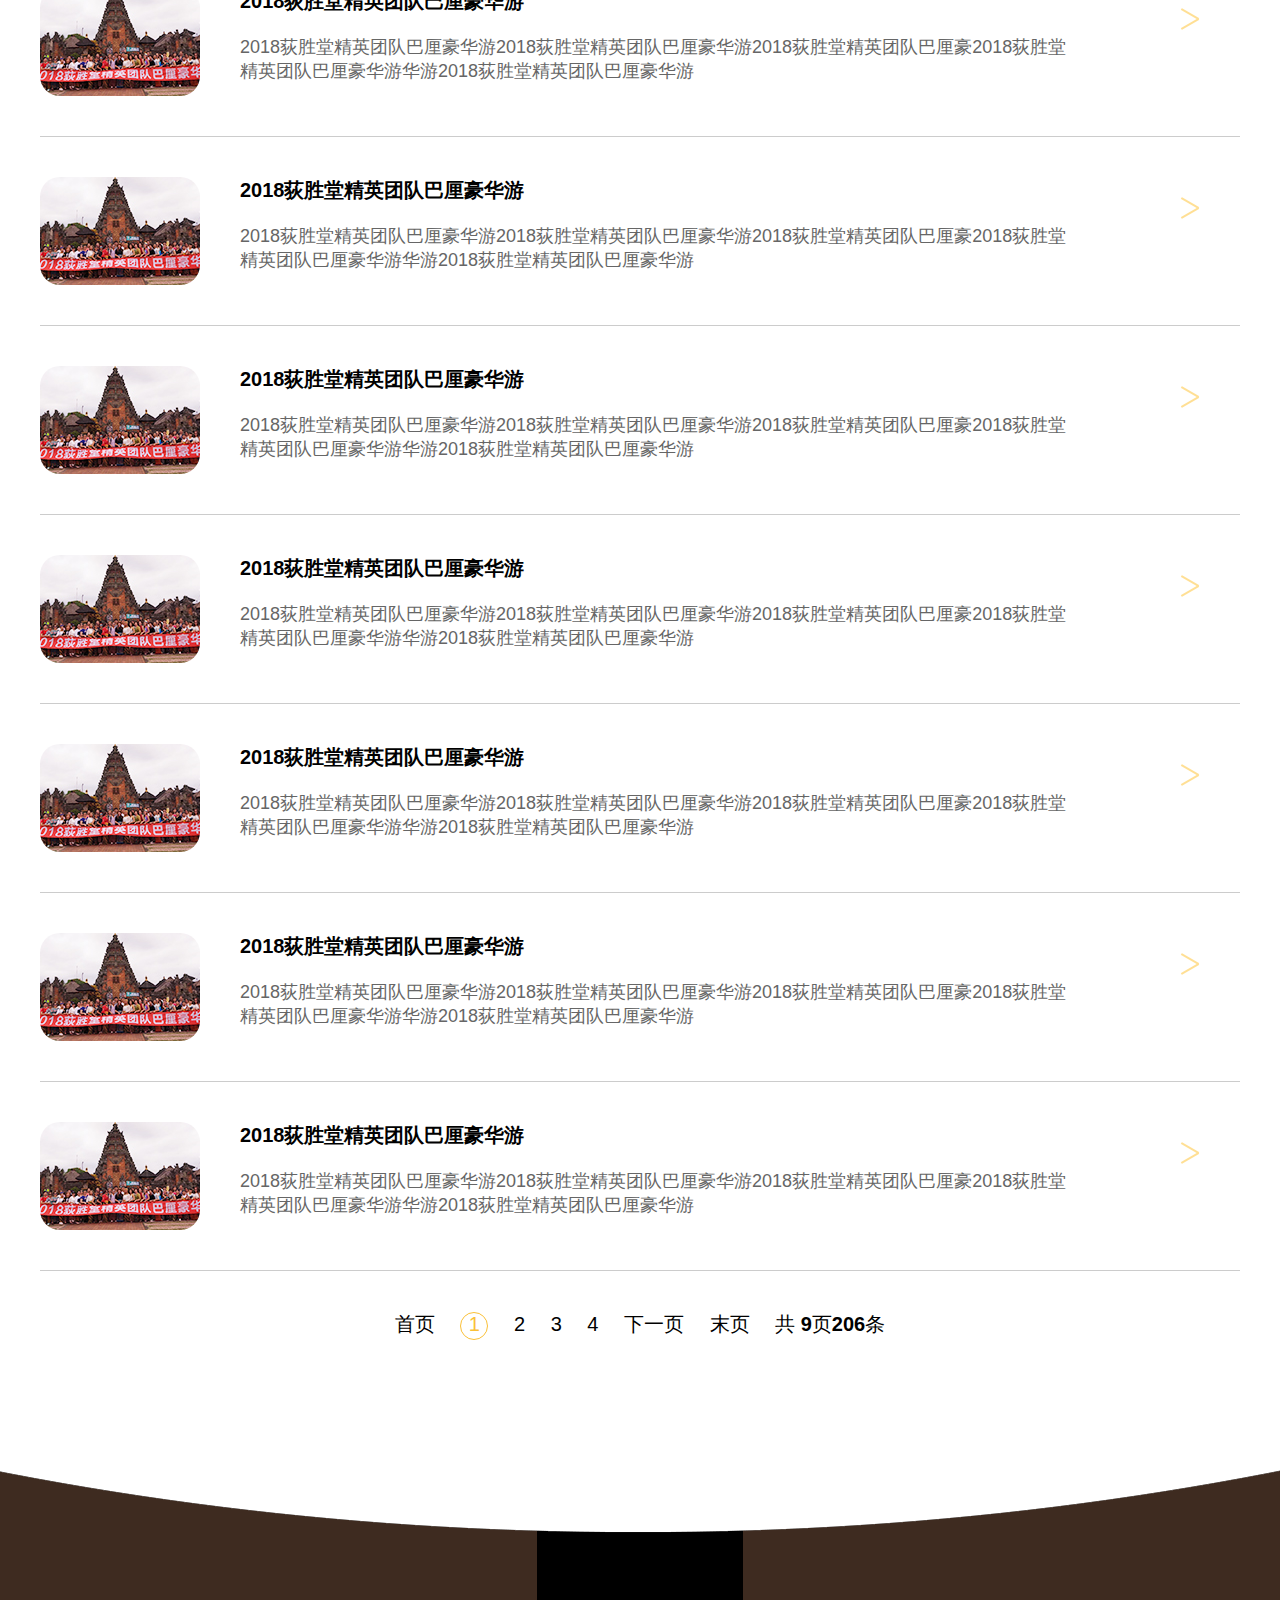
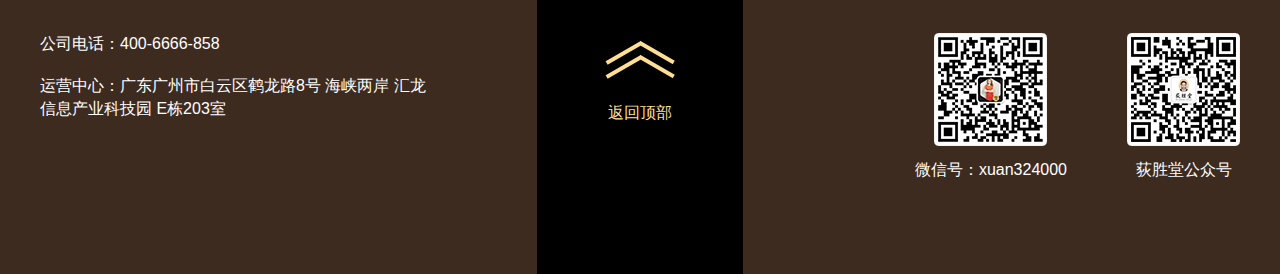
<file: list.html>
<!DOCTYPE html>
<html>
<head>
	<meta charset="UTF-8">
	<meta http-equiv="X-UA-Compatible" content="IE=edge">
    <meta name="viewport" content="width=device-width, initial-scale=1.0, maximum-scale=1.0, user-scalable=no"/>
<link type="text/css" rel="stylesheet" href="css/styles.css" />
	<title></title>
	<meta name="keywords" content="" />
	<meta name="description" content="" />	
	<!--[if lt IE 9]>
      <script src="https://cdn.bootcss.com/html5shiv/3.7.3/html5shiv.min.js"></script>
    <![endif]-->	
	
</head>

<body>
<div class="top">
	<ul>
		<li ><a  href="index.html">首页</a></li>
		<li><a href="about.html">关于我们</a></li>
		<li><img class="logo" src="images/logo.png"</li>
		<li  class="active"><a href="list.html">最新动态</a></li>
		<li><a href="lianxi.html">联系我们</a></li>
	</ul>
</div>
<div class="banner-xwdt" >
	<h1 class="banner-h2">最新动态</h1>
	<div class="article-h1">
		<h2 class="h2">最新动态</h2>
	</div>	
</div>	
<div class="list-content">
	<ul class="list">
		<li>
			<a href="#">
				<dl>
					<dt><img src="images/list.jpg" /></dt>
					<dd>
						<h3>2018荻胜堂精英团队巴厘豪华游</h3>
						<p>2018荻胜堂精英团队巴厘豪华游2018荻胜堂精英团队巴厘豪华游2018荻胜堂精英团队巴厘豪2018荻胜堂精英团队巴厘豪华游华游2018荻胜堂精英团队巴厘豪华游</p>
					</dd>
				</dl>				
			</a>

		</li>
		<li>
			<a href="#">
				<dl>
					<dt><img src="images/list.jpg" /></dt>
					<dd>
						<h3>2018荻胜堂精英团队巴厘豪华游</h3>
						<p>2018荻胜堂精英团队巴厘豪华游2018荻胜堂精英团队巴厘豪华游2018荻胜堂精英团队巴厘豪2018荻胜堂精英团队巴厘豪华游华游2018荻胜堂精英团队巴厘豪华游</p>
					</dd>
				</dl>				
			</a>

		</li>
		<li>
			<a href="#">
				<dl>
					<dt><img src="images/list.jpg" /></dt>
					<dd>
						<h3>2018荻胜堂精英团队巴厘豪华游</h3>
						<p>2018荻胜堂精英团队巴厘豪华游2018荻胜堂精英团队巴厘豪华游2018荻胜堂精英团队巴厘豪2018荻胜堂精英团队巴厘豪华游华游2018荻胜堂精英团队巴厘豪华游</p>
					</dd>
				</dl>				
			</a>

		</li>
		<li>
			<a href="#">
				<dl>
					<dt><img src="images/list.jpg" /></dt>
					<dd>
						<h3>2018荻胜堂精英团队巴厘豪华游</h3>
						<p>2018荻胜堂精英团队巴厘豪华游2018荻胜堂精英团队巴厘豪华游2018荻胜堂精英团队巴厘豪2018荻胜堂精英团队巴厘豪华游华游2018荻胜堂精英团队巴厘豪华游</p>
					</dd>
				</dl>				
			</a>

		</li>
		<li>
			<a href="#">
				<dl>
					<dt><img src="images/list.jpg" /></dt>
					<dd>
						<h3>2018荻胜堂精英团队巴厘豪华游</h3>
						<p>2018荻胜堂精英团队巴厘豪华游2018荻胜堂精英团队巴厘豪华游2018荻胜堂精英团队巴厘豪2018荻胜堂精英团队巴厘豪华游华游2018荻胜堂精英团队巴厘豪华游</p>
					</dd>
				</dl>				
			</a>

		</li>
		<li>
			<a href="#">
				<dl>
					<dt><img src="images/list.jpg" /></dt>
					<dd>
						<h3>2018荻胜堂精英团队巴厘豪华游</h3>
						<p>2018荻胜堂精英团队巴厘豪华游2018荻胜堂精英团队巴厘豪华游2018荻胜堂精英团队巴厘豪2018荻胜堂精英团队巴厘豪华游华游2018荻胜堂精英团队巴厘豪华游</p>
					</dd>
				</dl>				
			</a>

		</li>
		<li>
			<a href="#">
				<dl>
					<dt><img src="images/list.jpg" /></dt>
					<dd>
						<h3>2018荻胜堂精英团队巴厘豪华游</h3>
						<p>2018荻胜堂精英团队巴厘豪华游2018荻胜堂精英团队巴厘豪华游2018荻胜堂精英团队巴厘豪2018荻胜堂精英团队巴厘豪华游华游2018荻胜堂精英团队巴厘豪华游</p>
					</dd>
				</dl>				
			</a>

		</li>
		<li>
			<a href="#">
				<dl>
					<dt><img src="images/list.jpg" /></dt>
					<dd>
						<h3>2018荻胜堂精英团队巴厘豪华游</h3>
						<p>2018荻胜堂精英团队巴厘豪华游2018荻胜堂精英团队巴厘豪华游2018荻胜堂精英团队巴厘豪2018荻胜堂精英团队巴厘豪华游华游2018荻胜堂精英团队巴厘豪华游</p>
					</dd>
				</dl>				
			</a>

		</li>
		<li>
			<a href="#">
				<dl>
					<dt><img src="images/list.jpg" /></dt>
					<dd>
						<h3>2018荻胜堂精英团队巴厘豪华游</h3>
						<p>2018荻胜堂精英团队巴厘豪华游2018荻胜堂精英团队巴厘豪华游2018荻胜堂精英团队巴厘豪2018荻胜堂精英团队巴厘豪华游华游2018荻胜堂精英团队巴厘豪华游</p>
					</dd>
				</dl>				
			</a>

		</li>
		<li>
			<a href="#">
				<dl>
					<dt><img src="images/list.jpg" /></dt>
					<dd>
						<h3>2018荻胜堂精英团队巴厘豪华游</h3>
						<p>2018荻胜堂精英团队巴厘豪华游2018荻胜堂精英团队巴厘豪华游2018荻胜堂精英团队巴厘豪2018荻胜堂精英团队巴厘豪华游华游2018荻胜堂精英团队巴厘豪华游</p>
					</dd>
				</dl>				
			</a>

		</li>

	</ul>
	
	
<ul class="list-fenye">
	<li>首页</li>
	<li class="thisclass">1</li>
	<li><a href="#">2</a></li>
	<li><a href="#">3</a></li>
	<li><a href="#">4</a></li>
	<li><a href="#">下一页</a></li>
	<li><a href="#">末页</a></li>
	<li><span class="pageinfo">共 <strong>9</strong>页<strong>206</strong>条</span></li>
</ul>	
	
	
	
	
	
</div>







<div class="footer">
	<div class="foot">
		<div class="dizhi">
			<p>公司电话：400-6666-858</p>
            <p>运营中心：广东广州市白云区鹤龙路8号 海峡两岸 汇龙信息产业科技园  E栋203室</p>
		</div>
		<ul class="weweima">
			<li><img src="images/gongzhonghao.png" />荻胜堂公众号</li>			
			<li><img src="images/wenxinhao.png" />微信号：xuan324000</li>

		</ul>
		<div class="fan-top">
			<p>返回顶部</p>
		</div>
	</div>
</div>
		<script src="js/jquery.min.js"></script>
		<script src="js/jquery.backstretch.js"></script>	
		<script src="js/index.js"></script>	
</body>
</html>
</file>
<file: css/styles.css>
@charset "UTF-8";
/* 设置HTML5元素为块 */
article,
aside,
details,
figcaption,
figure,
footer,
header,
hgroup,
menu,
nav,
section {
  display: block;
}

/* 设置图片视频等自适应调整 */
img {
  display: block;
}

.video embed,
.video object,
.video iframe {
  width: 100%;
  height: auto;
}

/* 公共库 */
body,
div,
ol,
ul,
li,
dl,
dt,
dd,
h1,
h2,
h3,
h4,
h5,
h6,
p,
form,
fieldset,
legend,
input,
button,
figcaption,
figure,
img {
  margin: 0;
  padding: 0;
  border: 0;
}

html {
  width: 100%;
  margin: 0 auto;
  outline: 0;
  -webkit-text-size-adjust: none;
}

li {
  list-style: none;
}

a {
  text-decoration: none;
}

a img {
  border: none;
}

a > img {
  vertical-align: bottom;
}

/* 页面主代码 */
body {
  font-family: 'Heiti SC', 'Microsoft YaHei', "Helvetica Neue", Helvetica, Arial, sans-serif;
  color: #000;
  background: #fff;
  overflow-y: scroll;
  overflow-x: hidden;
  *overflow-y: auto !important;
}

.chanping dl:after, .list dl:after, .sl-ul dl:after, .foot:after, .weweima:after {
  content: "";
  height: 0;
  display: block;
  clear: both;
  visibility: hidden;
}

.top ul {
  font-size: 0;
  -webkit-text-size-adjust: none;
}

/*导航nav*/
.top {
  background: rgba(42, 21, 11, 0.3);
  height: 124px;
  position: fixed;
  width: 100%;
  top: 0;
  left: 0;
  z-index: 9999999;
}
.top .logo {
  width: 65px;
  height: 88px;
}
.top ul {
  text-align: center;
}
.top ul li {
  display: inline-block;
  vertical-align: middle;
  margin: 0 30px;
}
.top ul li.active a {
  color: #ffdf94;
}
.top ul a {
  line-height: 124px;
  font-size: 20px;
  color: #fff;
}
.top ul a:hover {
  color: #ffdf94;
}

/*导航nav结束*/
/*首页banner*/
.banner {
  height: 1121px;
  position: relative;
}

.banner-h1 {
  font-size: 0;
}

.about-dst {
  position: absolute;
  bottom: 0;
  left: 0;
  background: url(../images/about-bg.png) no-repeat center;
  height: 266px;
  width: 100%;
  padding-top: 56px;
  text-align: center;
}
.about-dst p.loading {
  font-size: 18px;
  width: 840px;
  margin: 0 auto;
  text-align: justify;
  text-indent: 2em;
  line-height: 2em;
}

/*首页banner结束*/
h2 {
  font-size: 32px;
  margin-bottom: 16px;
  text-align: center;
}
h2:after {
  content: "";
  width: 492px;
  height: 20px;
  display: block;
  margin: 18px auto 0;
  background: url(../images/h2-bg.png) center no-repeat;
  background-size: 100%;
}

.dst-bz {
  text-align: center;
  margin-bottom: 40px;
}
.dst-bz li {
  width: 272px;
  display: inline-block;
  vertical-align: top;
  margin: 0 10px;
}
.dst-bz li h3 {
  font-size: 22px;
  margin-top: 10px;
}
.dst-bz li p {
  font-size: 16px;
  line-height: 1.8em;
}
.dst-bz li.bz-first:before {
  content: "";
  display: inline-block;
  width: 150px;
  height: 150px;
  background: url(../images/bz-bg.png) 0 -150px no-repeat;
}
.dst-bz li.bz-first:hover:before {
  content: "";
  display: inline-block;
  width: 150px;
  height: 150px;
  background: url(../images/bz-bg.png) 0 0 no-repeat;
}
.dst-bz li.bz-second:before {
  content: "";
  display: inline-block;
  width: 150px;
  height: 150px;
  background: url(../images/bz-bg.png) -150px -150px no-repeat;
}
.dst-bz li.bz-second:hover:before {
  content: "";
  display: inline-block;
  width: 150px;
  height: 150px;
  background: url(../images/bz-bg.png) -150px 0 no-repeat;
}
.dst-bz li.bz-last:before {
  content: "";
  display: inline-block;
  width: 150px;
  height: 150px;
  background: url(../images/bz-bg.png) -300px -150px no-repeat;
}
.dst-bz li.bz-last:hover:before {
  content: "";
  display: inline-block;
  width: 150px;
  height: 150px;
  background: url(../images/bz-bg.png) -300px 0 no-repeat;
}

/*首页产品中心*/
.cp-wrap-bg {
  background: url(../images/cp-wrap-bg.png);
  padding: 50px 0;
  margin-bottom: 50px;
}

.chanping {
  width: 1121px;
  height: 762px;
  margin: 40px auto 0;
  padding-top: 44px;
  background: url(../images/chanping-bg.png) no-repeat;
}
.chanping li {
  padding: 0 36px;
}
.chanping li:nth-last-of-type(1) dl {
  border-bottom: 0;
}
.chanping dl {
  border-bottom: 1px solid #b4b3b0;
  padding: 14px 8px;
}
.chanping dt {
  float: left;
  margin-right: 32px;
}
.chanping dt img {
  width: 210px;
  height: 210px;
}
.chanping dd h3 {
  font-size: 30px;
  line-height: 2.6em;
}
.chanping dd span {
  font-size: 20px;
  font-weight: normal;
  color: #666666;
}
.chanping dd p {
  font-size: 20px;
  line-height: 1.8em;
}

/*首页产品中心结束*/
/*首页新闻动态*/
.xinwen {
  text-align: center;
  margin-bottom: 40px;
  margin-top: 40px;
}
.xinwen li {
  width: 368px;
  display: inline-block;
  vertical-align: top;
  margin: 0 20px;
}
.xinwen .time {
  color: #b0b0b0;
  font-size: 14px;
  margin-top: 22px;
  margin-bottom: 4px;
  text-align: left;
}
.xinwen h3 {
  font-size: 20px;
  font-weight: normal;
  color: #000;
  text-align: left;
  border-left: 4px solid #ffdf94;
  padding-left: 10px;
  margin-bottom: 20px;
  text-overflow: ellipsis;
  overflow: hidden;
  white-space: nowrap;
}
.xinwen p {
  text-align: left;
  color: #666;
}
.xinwen p:before {
  content: "";
  height: 5px;
  width: 100%;
  display: block;
  background: url(../images/xinwen-p-bg.png) no-repeat;
  margin-bottom: 20px;
}

.more {
  text-align: center;
}
.more a {
  display: inline-block;
  padding: 8px 20px;
  border: 2px solid #ffdf94;
  color: #000;
  -webkit-border-radius: 10px;
  -moz-border-radius: 10px;
  border-radius: 10px;
}

/*首页新闻动态结束*/
/*文章页*/
.banner-xwdt {
  height: 1121px;
  position: relative;
  background: url(../images/banner-xwdt.jpg) top center;
}

.banner-h2 {
  font-size: 86px;
  font-family: '方正行楷简体','华文行楷','华文楷体','楷体';
  color: #fff;
  position: absolute;
  top: 40%;
  left: 50%;
  font-weight: normal;
  letter-spacing: 3px;
  margin-left: -200px;
}

.article-h1 {
  position: absolute;
  bottom: 0;
  left: 0;
  background: url(../images/about-bg.png) no-repeat center;
  height: 222px;
  width: 100%;
  padding-top: 100px;
  text-align: center;
}
.article-h1 h1 {
  font-size: 30px;
  font-weight: normal;
  color: #333333;
  margin-bottom: 20px;
}
.article-h1 p.fu-h1 {
  font-size: 18px;
  color: #adadad;
}

.content {
  width: 1200px;
  margin: 0 auto;
  background-color: #f9f9f9;
  position: relative;
  top: -100px;
  margin-bottom: -150px;
  padding-bottom: 100px;
}
.content .fanhui {
  position: absolute;
  bottom: 100px;
  right: 80px;
  font-size: 22px;
}
.content .fanhui:before {
  content: "";
  display: inline-block;
  width: 43px;
  height: 18px;
  background: url(../images/fanhui-icon.png) no-repeat;
  background-size: 100%;
  margin-right: 10px;
}

.content-body {
  padding: 40px 80px;
  line-height: 2em;
  color: #333;
  font-size: 18px;
}
.content-body p, .content-body div {
  margin-bottom: 16px;
}

.pager {
  margin-top: 100px;
  margin-left: 80px;
  line-height: 2em;
  font-size: 20px;
}
.pager a {
  color: #333;
  display: inline-block;
  margin-left: 10px;
}

/*list*/
.list-content {
  width: 1200px;
  margin: 0 auto;
  position: relative;
  top: -100px;
  margin-bottom: -150px;
  padding-bottom: 100px;
}

.list li {
  border-bottom: 1px solid #ccc;
  padding-bottom: 40px;
  margin-bottom: 40px;
}
.list dl {
  position: relative;
}
.list dl:before {
  content: "";
  width: 20px;
  height: 22px;
  background: url(../images/right-icon.png) no-repeat;
  background-size: 100%;
  display: block;
  position: absolute;
  right: 40px;
  top: 20px;
}
.list dt {
  float: left;
  margin-right: 40px;
}
.list dt img {
  width: 160px;
  height: 108px;
  -webkit-border-radius: 20px;
  -moz-border-radius: 20px;
  border-radius: 20px;
}
.list dd h3 {
  font-size: 20px;
  color: #000;
  margin-bottom: 20px;
}
.list dd p {
  color: #666;
  font-size: 18px;
  padding-right: 160px;
}

.list-fenye {
  text-align: center;
  font-size: 20px;
}
.list-fenye li {
  display: inline-block;
  margin: 0 10px;
}
.list-fenye li a {
  color: #000;
}
.list-fenye li.thisclass {
  color: #fac037;
  border: 1px solid #fac037;
  width: 26px;
  height: 26px;
  -webkit-border-radius: 50%;
  -moz-border-radius: 50%;
  border-radius: 50%;
}

.lianxi-p {
  font-size: 24px;
}
.lianxi-p strong {
  color: #ffdf94;
}

.saoyisao {
  text-align: center;
  margin-bottom: 80px;
}
.saoyisao h3 {
  font-size: 24px;
  font-weight: normal;
  margin-bottom: 34px;
}
.saoyisao p {
  font-size: 18px;
}
.saoyisao img {
  width: 192px;
  height: 192px;
  -webkit-border-radius: 10px;
  -moz-border-radius: 10px;
  border-radius: 10px;
  -webkit-box-shadow: 5px 5px 12px #d5d5d5;
  -moz-box-shadow: 5px 5px 12px #d5d5d5;
  box-shadow: 5px 5px 12px #d5d5d5;
  margin: 10px auto 20px;
}

.gs-dizhi {
  text-align: center;
}
.gs-dizhi p {
  font-size: 20px;
}

/*关于我们*/
.about-p {
  font-size: 18px;
  width: 1022px;
  margin: 0 auto 10px;
  text-align: justify;
  text-indent: 2em;
  line-height: 1.75em;
}

.dst-pp {
  text-align: center;
  margin-bottom: 40px;
  margin-top: 40px;
}
.dst-pp li {
  width: 272px;
  display: inline-block;
  vertical-align: top;
  margin: 0 10px;
}
.dst-pp li h3 {
  font-size: 22px;
  margin-top: 10px;
}
.dst-pp li p {
  font-size: 16px;
  line-height: 1.8em;
}
.dst-pp li.pp-first:before {
  content: "";
  display: inline-block;
  width: 150px;
  height: 150px;
  background: url(../images/bz-bg.png) -450px -150px no-repeat;
}
.dst-pp li.pp-first:hover:before {
  content: "";
  display: inline-block;
  width: 150px;
  height: 150px;
  background: url(../images/bz-bg.png) -450px 0 no-repeat;
}
.dst-pp li.pp-second h3 {
  font-size: 38px;
  color: #ffdf94;
  border: 3px solid #ffdf94;
  display: inline-block;
  padding: 20px;
  -webkit-border-radius: 16px;
  -moz-border-radius: 16px;
  border-radius: 16px;
}
.dst-pp li.pp-last:before {
  content: "";
  display: inline-block;
  width: 150px;
  height: 150px;
  background: url(../images/bz-bg.png) -600px -150px no-repeat;
}
.dst-pp li.pp-last:hover:before {
  content: "";
  display: inline-block;
  width: 150px;
  height: 150px;
  background: url(../images/bz-bg.png) -600px 0 no-repeat;
}

.about-csr {
  background: url(../images/cp-wrap-bg.png);
  padding: 50px 0;
  margin-bottom: 50px;
}

.csr {
  width: 1200px;
  height: 488px;
  background: url(../images/csr-bg.jpg) no-repeat;
  background-size: 100%;
  margin: 0 auto;
  position: relative;
}
.csr .left {
  position: absolute;
  top: 170px;
  left: 360px;
  width: 366px;
  color: #3e2b20;
  line-height: 1.8em;
  font-size: 18px;
}
.csr .right {
  width: 422px;
  height: 488px;
  background: #3e2b20;
  color: #fff;
  position: absolute;
  top: 0;
  text-align: center;
  right: 0;
}
.csr .right h3 {
  font-size: 32px;
  display: inline-block;
  border-bottom: 3px solid #ffdf94;
  line-height: 2em;
  margin-bottom: 20px;
  margin-top: 30px;
}
.csr .right li {
  line-height: 2.4em;
  font-size: 18px;
}
.csr .right p {
  font-size: 22px;
  color: #ffdf94;
  font-family: '方正行楷简体','华文行楷','华文楷体','楷体';
  position: absolute;
  bottom: 40px;
  left: 0;
  width: 100%;
}

.ppsl {
  background: url(../images/sl-bg.png) bottom center no-repeat;
  padding-bottom: 10px;
}

.sl-ul {
  width: 1200px;
  margin: 56px auto 0;
}
.sl-ul li.one {
  margin-bottom: 54px;
}
.sl-ul li.two {
  margin-bottom: 54px;
}
.sl-ul li.three {
  margin-bottom: 0;
}
.sl-ul li.three dd {
  padding-top: 20px;
}
.sl-ul li.four {
  margin-bottom: 16px;
}
.sl-ul dt {
  width: 531px;
}
.sl-ul dt img {
  width: 531px;
  height: 288px;
  -webkit-border-radius: 20px;
  -moz-border-radius: 20px;
  border-radius: 20px;
}
.sl-ul dd {
  width: 500px;
  text-align: center;
  padding-top: 60px;
}
.sl-ul dd div {
  font-size: 28px;
  color: #666;
}
.sl-ul dd h3 {
  font-size: 26px;
  margin: 10px auto 20px;
}
.sl-ul dd p {
  text-align: center;
  color: #666666;
  padding: 0 30px;
  line-height: 1.75em;
}
.sl-ul dd.left {
  margin-left: 60px;
}
.sl-ul dd.right {
  margin-right: 60px;
}
.sl-ul .left {
  float: left;
}
.sl-ul .right {
  float: right;
}

/*footer*/
.footer {
  height: 484px;
  background: #3e2b20;
  color: #fff;
  font-size: 16px;
  position: relative;
}
.footer:before {
  content: "";
  height: 143px;
  width: 100%;
  display: block;
  background: url(../images/foot-bg.png) top center no-repeat;
  position: relative;
  z-index: 3;
}

.foot {
  width: 1200px;
  padding-top: 100px;
  margin: 0 auto;
}

.dizhi {
  float: left;
  width: 400px;
}
.dizhi p {
  margin-bottom: 20px;
  line-height: 1.4em;
}

.weweima {
  float: right;
}
.weweima li {
  float: right;
  text-align: center;
  margin-left: 60px;
  line-height: 3em;
}
.weweima li img {
  width: 113px;
  height: 113px;
  margin: 0 auto;
}

.fan-top {
  height: 234px;
  width: 206px;
  padding-top: 250px;
  cursor: pointer;
  text-align: center;
  background: #000;
  position: absolute;
  bottom: 0;
  left: 50%;
  margin-left: -103px;
}
.fan-top p {
  color: #ffdf94;
}
.fan-top p:before {
  content: "";
  display: block;
  width: 70px;
  height: 39px;
  margin: 0 auto;
  background: url(../images/top-icon.png) no-repeat;
  background-size: 100%;
  margin-bottom: 24px;
}

/*footer结束*/

/*# sourceMappingURL=styles.css.map */
</file>
